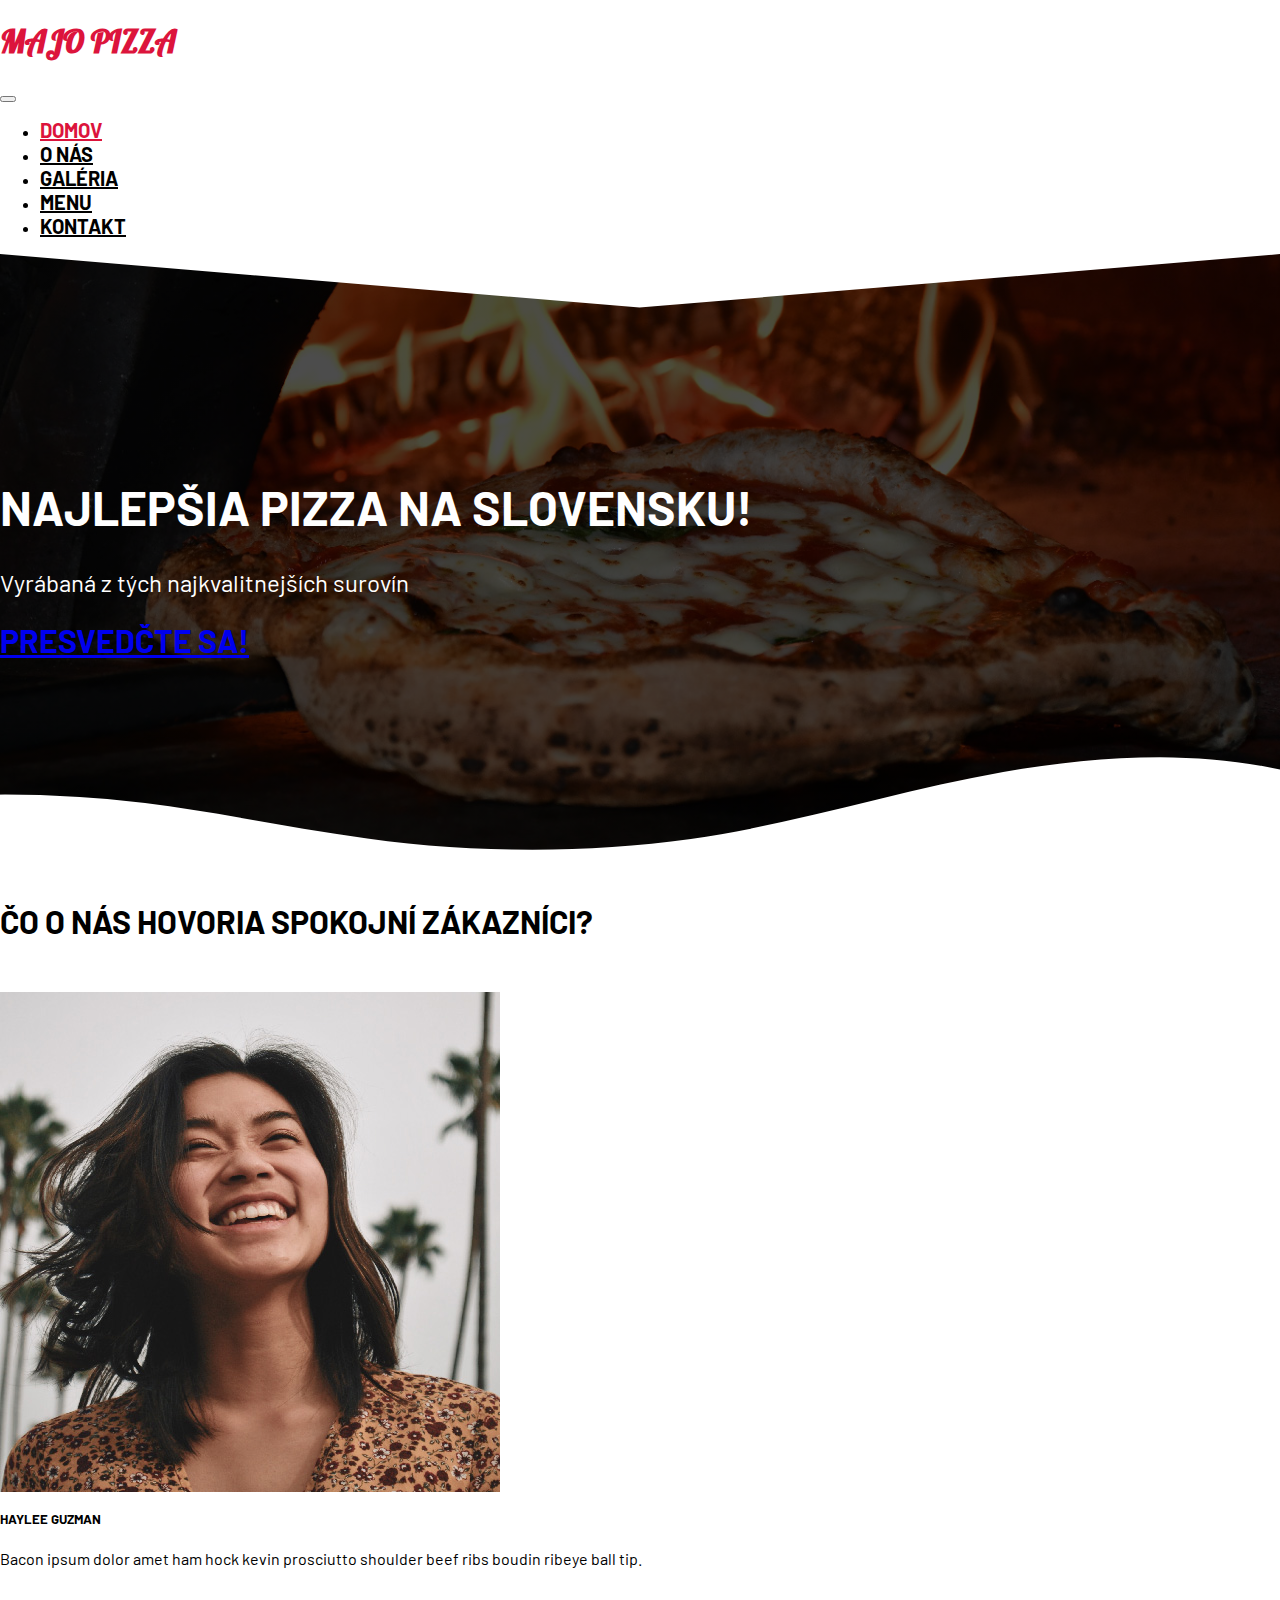
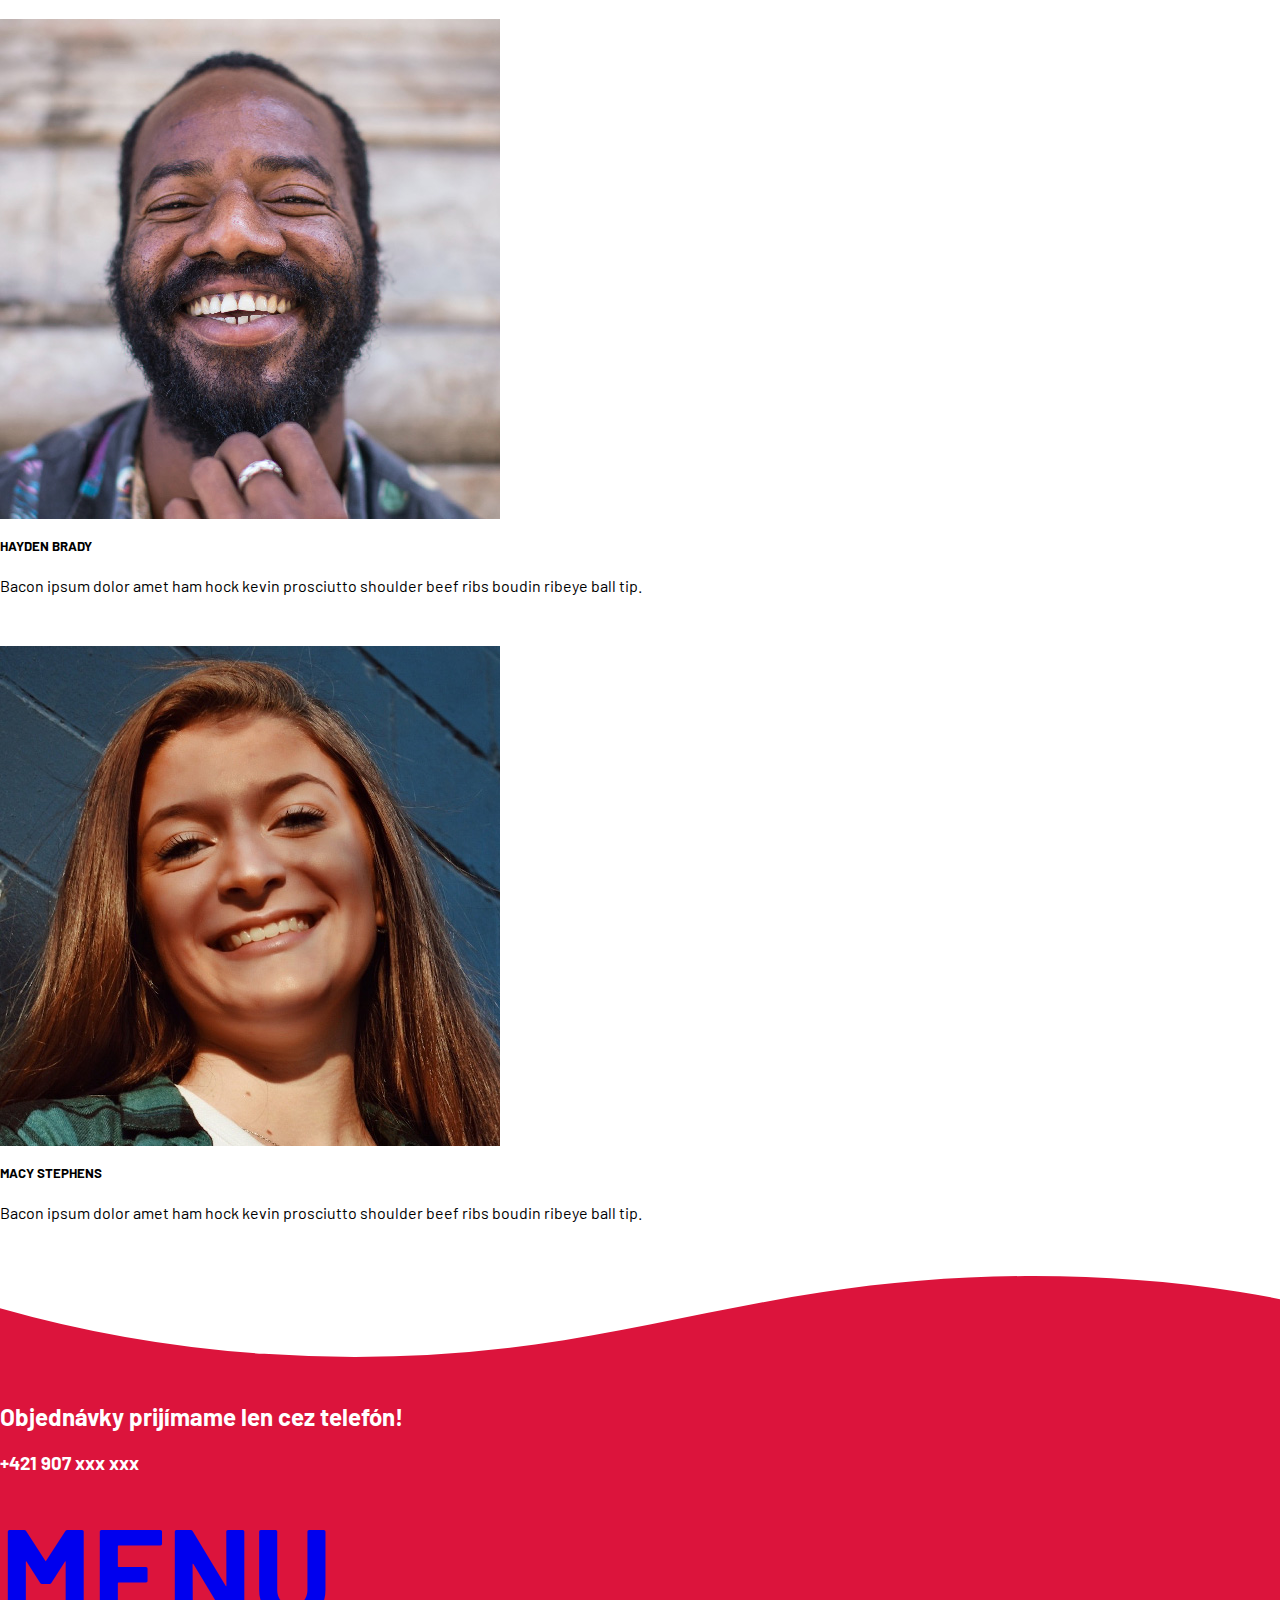
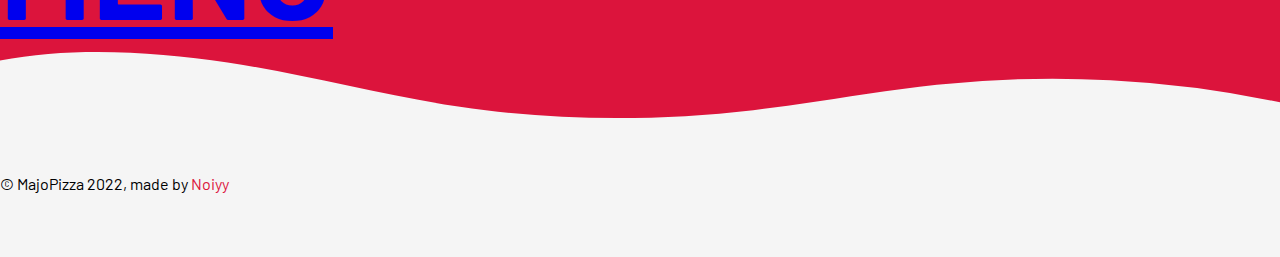
<file: index.html>
<!DOCTYPE html>
<html lang="en">
<head>
    <meta charset="UTF-8">
    <meta name="author" content="Noiy">
    <meta http-equiv="X-UA-Compatible" content="IE=edge">
    <meta name="viewport" content="width=device-width, initial-scale=1.0">
    <link rel="icon" href="favicon.ico" type="image/x-icon">

    <!-- CSS -->
    <link href="https://cdn.jsdelivr.net/npm/bootstrap@5.1.3/dist/css/bootstrap.min.css" rel="stylesheet" integrity="sha384-1BmE4kWBq78iYhFldvKuhfTAU6auU8tT94WrHftjDbrCEXSU1oBoqyl2QvZ6jIW3" crossorigin="anonymous">
    <link rel="stylesheet" href="assets/css/style.css">

    <!-- Google Fonts -->
    <link rel="preconnect" href="https://fonts.googleapis.com">
    <link rel="preconnect" href="https://fonts.gstatic.com" crossorigin>
    <link href="https://fonts.googleapis.com/css2?family=Barlow&family=Lobster&display=swap" rel="stylesheet">

    <title> MajoPizza : Domov</title>
</head>
<body>
    
    <!-- Header -->
    <section id="header">
        <div class="container">
            <div class="row justify-content-around">

                <div class="col-md-12">

                    <nav class="navbar navbar-expand-md navbar-light">
                        <div class="container-fluid">
                            <h1 class="nav-logo"> Majo Pizza </h1>
                          <button class="navbar-toggler" type="button" data-bs-toggle="collapse" data-bs-target="#navbarNav" aria-controls="navbarNav" aria-expanded="false" aria-label="Toggle navigation">
                            <span class="navbar-toggler-icon"></span>
                          </button>
                          <div class="collapse navbar-collapse" id="navbarNav">
                            <ul class="navbar-nav ms-auto">
                                <li class="nav-item"><a href="#" class="nav-link active"> Domov </a></li>
                                <li class="nav-item"><a href="o-nas/" class="nav-link"> O nás </a></li>
                                <li class="nav-item"><a href="galeria/" class="nav-link"> Galéria </a></li>
                                <li class="nav-item"><a href="menu/" class="nav-link"> Menu </a></li>
                                <li class="nav-item"><a href="kontakt/" class="nav-link"> Kontakt </a></li>
                            </ul>
                          </div>
                        </div>
                      </nav>
                      
                </div>

            </div>
        </div>
    </section>

    <!-- Cover -->
    <section id="cover" class="divider">
        <div class="divider-arrow">
            <svg data-name="Layer 1" xmlns="http://www.w3.org/2000/svg" viewBox="0 0 1200 120" preserveAspectRatio="none">
                <path d="M1200 0L0 0 598.97 114.72 1200 0z" class="shape-fill"></path>
            </svg>
        </div>

        <div class="container">
            <div class="row justify-content-center">

                <div class="col-md-8 text-center cover-divide">
                    <h1> Najlepšia pizza na Slovensku! </h1>
                    <p> Vyrábaná z tých najkvalitnejších surovín </p>
                    <a href="galeria/" class="btn btn-outline-danger cover-btn" role="button"> Presvedčte sa! </a>
                </div>

            </div>
        </div>

        <div class="wave-up">
            <svg data-name="Layer 1" xmlns="http://www.w3.org/2000/svg" viewBox="0 0 1200 120" preserveAspectRatio="none">
                <path d="M321.39,56.44c58-10.79,114.16-30.13,172-41.86,82.39-16.72,168.19-17.73,250.45-.39C823.78,31,906.67,72,985.66,92.83c70.05,18.48,146.53,26.09,214.34,3V0H0V27.35A600.21,600.21,0,0,0,321.39,56.44Z" class="shape-fill"></path>
            </svg>
        </div>
    </section>

    <!-- Main -->
    <section id="main" class="divider">
        <div class="container">
            <div class="row justify-content-center">

                <div class="col text-center">
                    <h1> Čo o nás hovoria spokojní zákazníci? </h1>
                </div>

            </div>

            <div class="row justify-content-center">

                <div class="col text-center">
                    <img src="assets/images/customer1.jpg" class="img-fluid rounded-circle cusImg" alt="...">
                    <h5 class="t-h5"> Haylee Guzman </h5>
                    <p>Bacon ipsum dolor amet ham hock kevin prosciutto shoulder beef ribs boudin ribeye ball tip.</p>
                </div>

                <div class="col text-center">
                    <img src="assets/images/customer2.jpg" class="img-fluid rounded-circle cusImg" alt="...">
                    <h5 class="t-h5"> Hayden Brady </h5>
                    <p>Bacon ipsum dolor amet ham hock kevin prosciutto shoulder beef ribs boudin ribeye ball tip.</p>
                </div>

                <div class="col text-center">
                    <img src="assets/images/customer3.jpg" class="img-fluid rounded-circle cusImg" alt="...">
                    <h5 class="t-h5"> Macy Stephens </h5>
                    <p>Bacon ipsum dolor amet ham hock kevin prosciutto shoulder beef ribs boudin ribeye ball tip.</p>
                </div>

            </div>
        </div>
    </section>

    <section id="main-second" class="divider">
        <div class="wave-down">
            <svg data-name="Layer 1" xmlns="http://www.w3.org/2000/svg" viewBox="0 0 1200 120" preserveAspectRatio="none">
                <path d="M321.39,56.44c58-10.79,114.16-30.13,172-41.86,82.39-16.72,168.19-17.73,250.45-.39C823.78,31,906.67,72,985.66,92.83c70.05,18.48,146.53,26.09,214.34,3V0H0V27.35A600.21,600.21,0,0,0,321.39,56.44Z" class="shape-fill"></path>
            </svg>
        </div>

        <div class="container">
            <div class="row justify-content-center">

                <div class="col-md-8 text-center" style="color: white">
                    <h2> Objednávky prijímame len cez telefón! </h2>
                    <h3> +421 907 xxx xxx </h3>
                </div>
            
            </div>

            <div class="row justify-content-center">

                <div class="col-md-8 text-center">
                    <a href="menu/" class="btn btn-outline-light rounded-pill menu-btn" role="button"> Menu </a>
                </div>

            </div>
        </div>
    </section>

    <!-- Footer -->
    <section id="footer" class="divider">
        <div class="wave-up-red">
            <svg data-name="Layer 1" xmlns="http://www.w3.org/2000/svg" viewBox="0 0 1200 120" preserveAspectRatio="none">
                <path d="M985.66,92.83C906.67,72,823.78,31,743.84,14.19c-82.26-17.34-168.06-16.33-250.45.39-57.84,11.73-114,31.07-172,41.86A600.21,600.21,0,0,1,0,27.35V120H1200V95.8C1132.19,118.92,1055.71,111.31,985.66,92.83Z" class="shape-fill"></path>
            </svg>
        </div>

        <div class="container">
            <div class="row text-center">

                <div class="col-md-12">
                    <p>&copy MajoPizza 2022, made by <a href="https://noiy.rf.gd" target="_blank">Noiyy</a></p>
                </div>

            </div>
        </div>
    </section>

    <script src="https://cdn.jsdelivr.net/npm/@popperjs/core@2.9.2/dist/umd/popper.min.js" integrity="sha384-IQsoLXl5PILFhosVNubq5LC7Qb9DXgDA9i+tQ8Zj3iwWAwPtgFTxbJ8NT4GN1R8p" crossorigin="anonymous"></script>
    <script src="https://cdn.jsdelivr.net/npm/bootstrap@5.0.2/dist/js/bootstrap.min.js" integrity="sha384-cVKIPhGWiC2Al4u+LWgxfKTRIcfu0JTxR+EQDz/bgldoEyl4H0zUF0QKbrJ0EcQF" crossorigin="anonymous"></script>

</body>
</html>
</file>
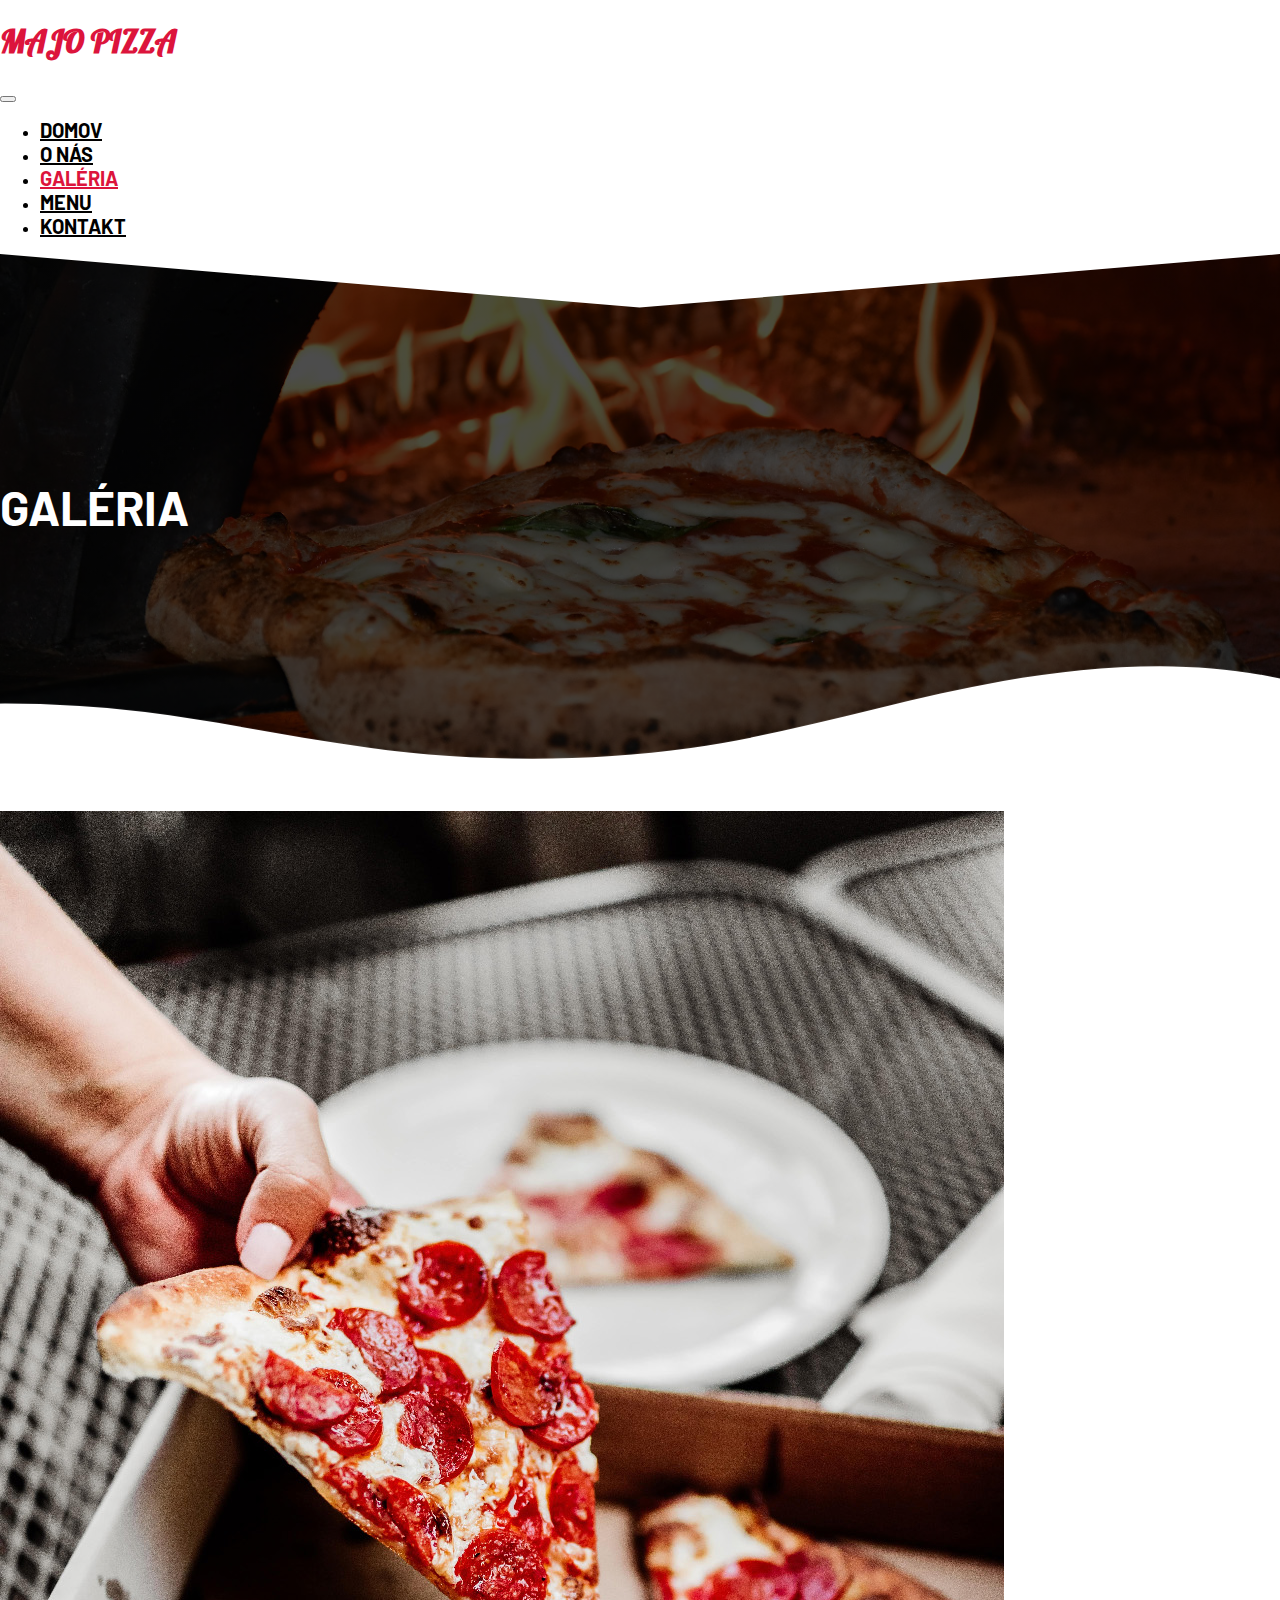
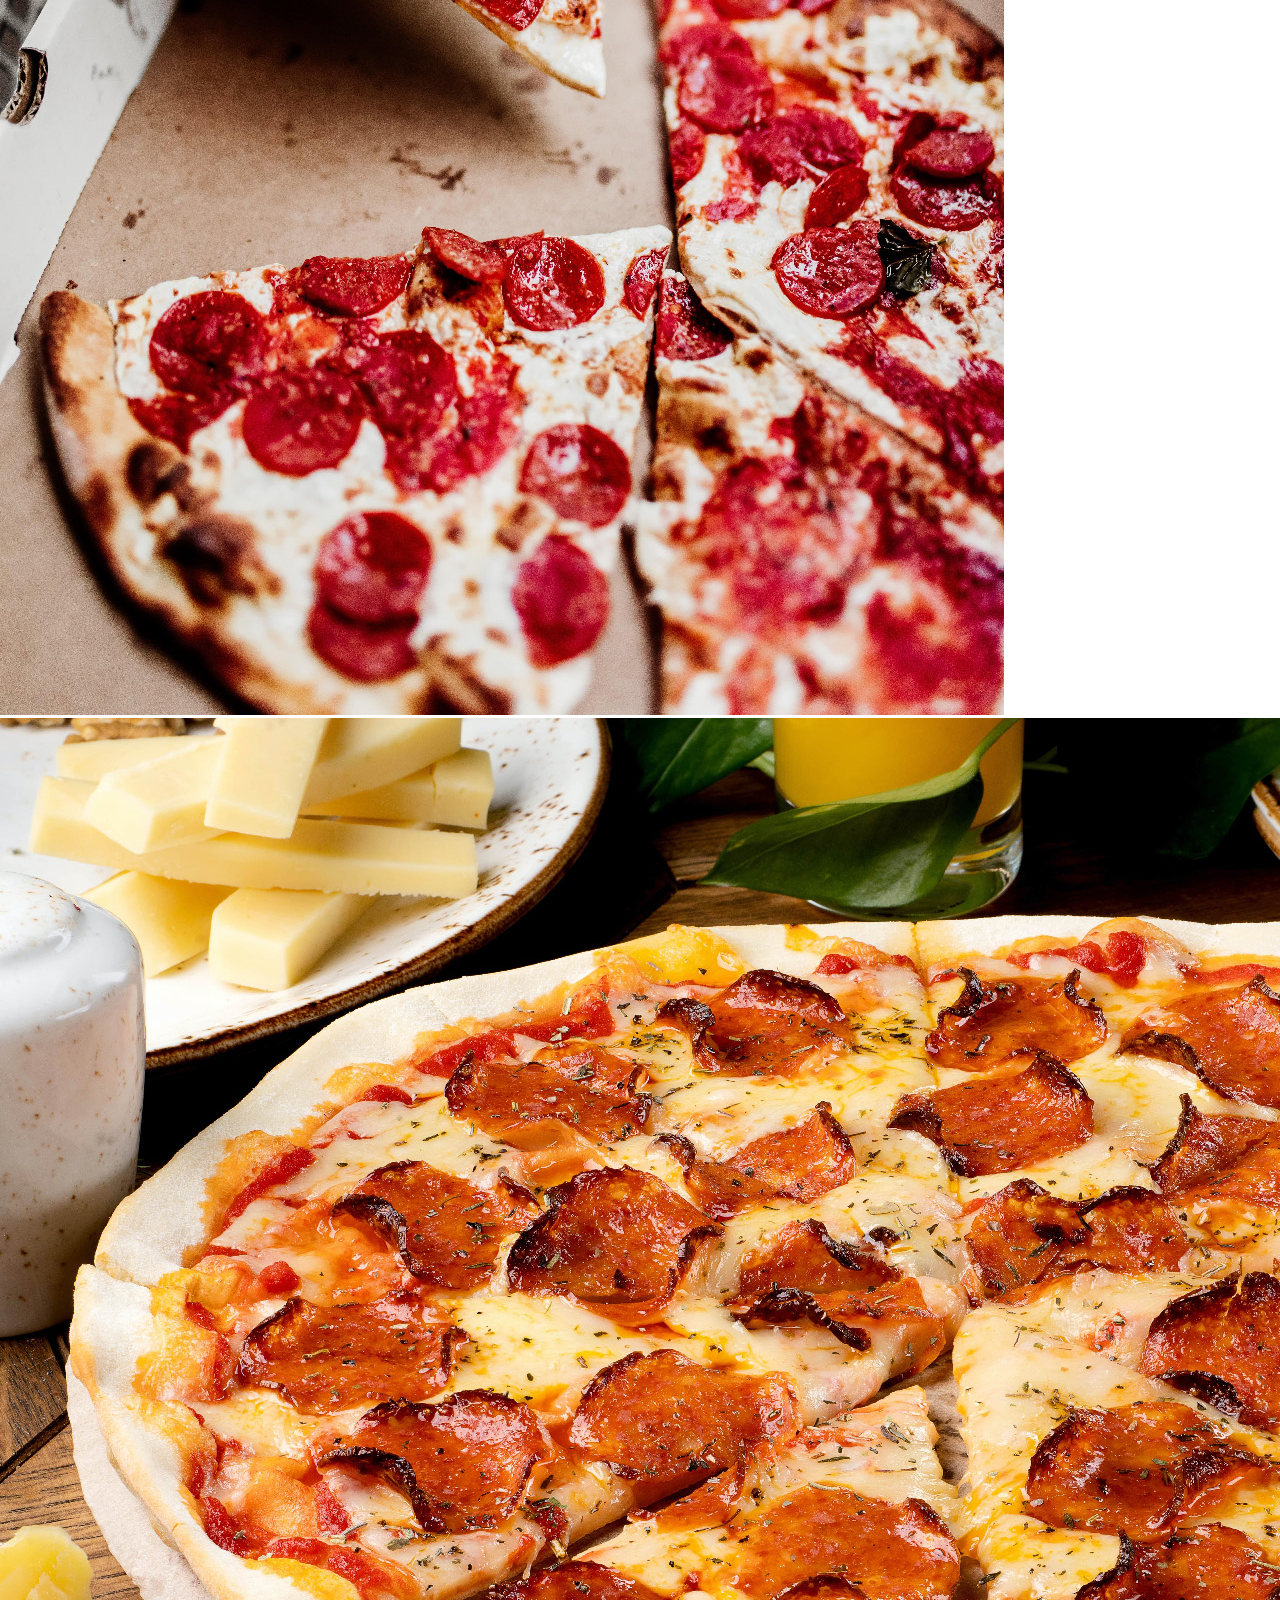
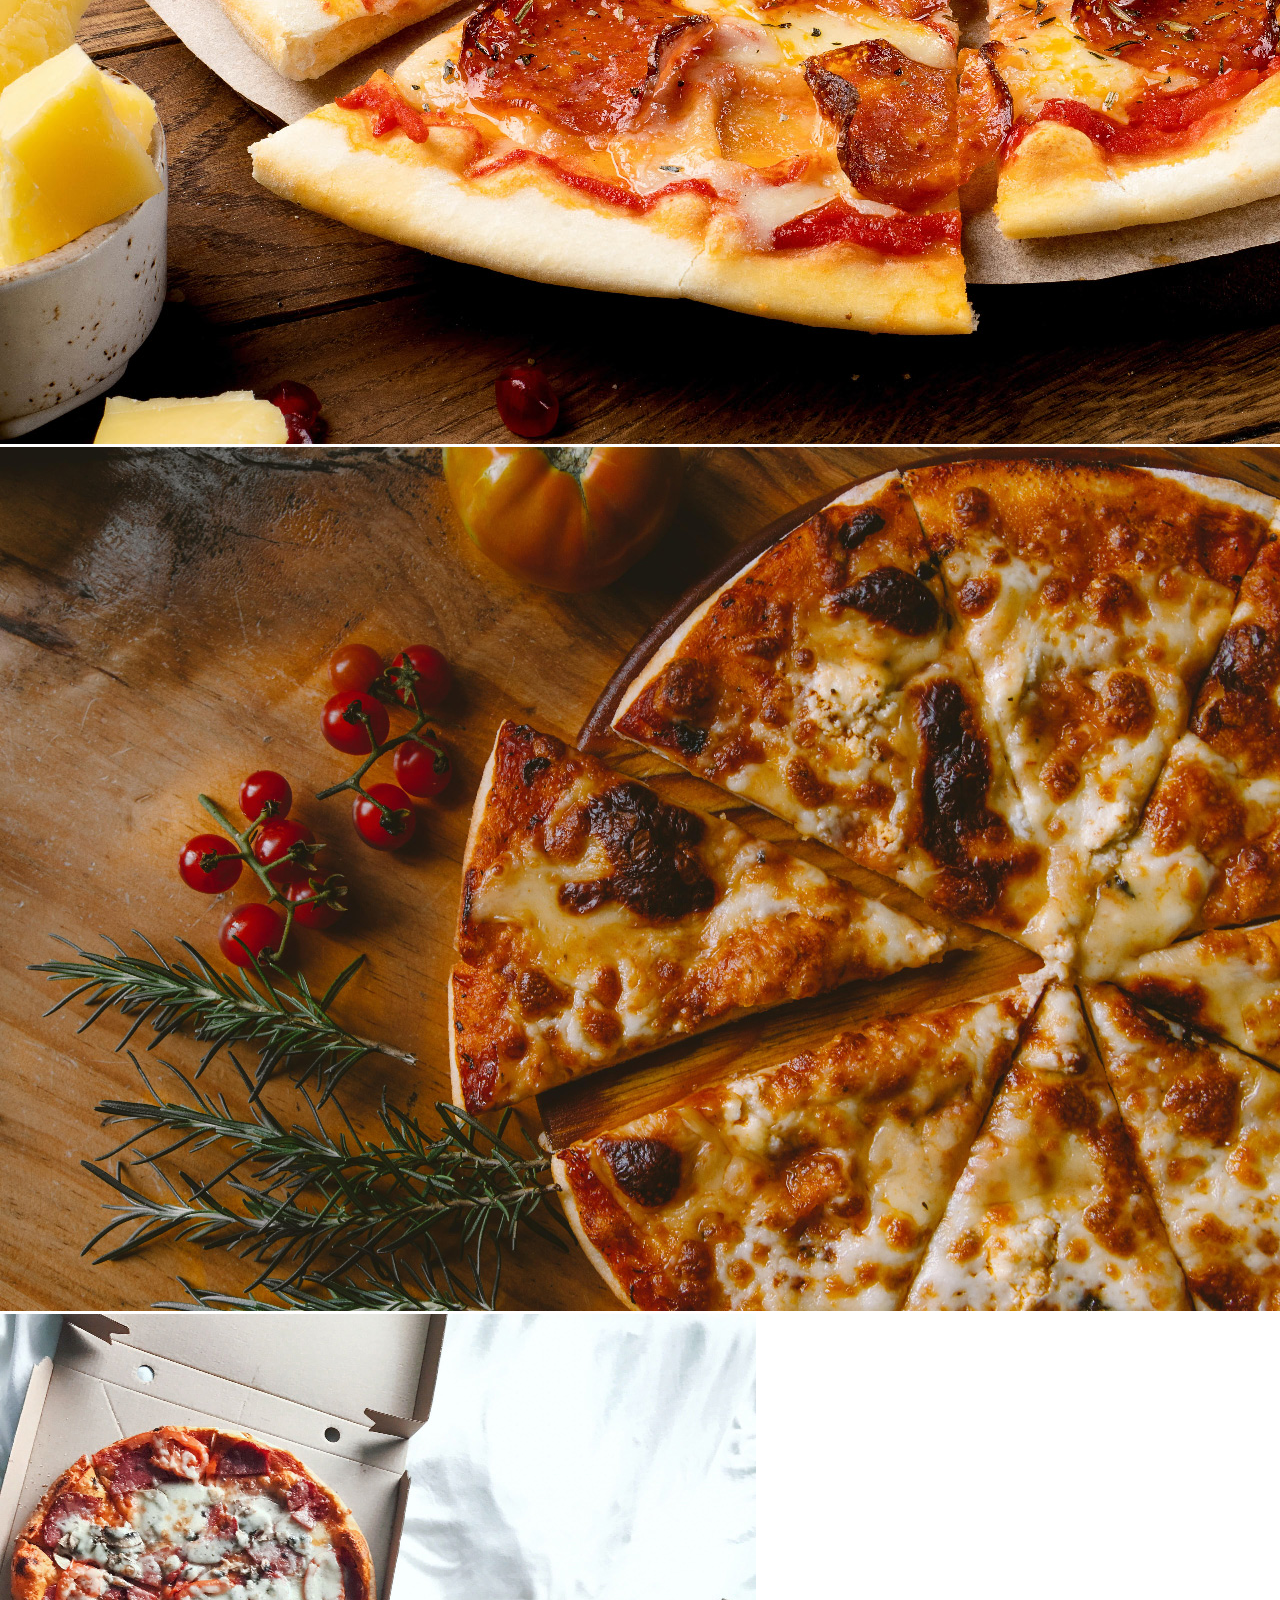
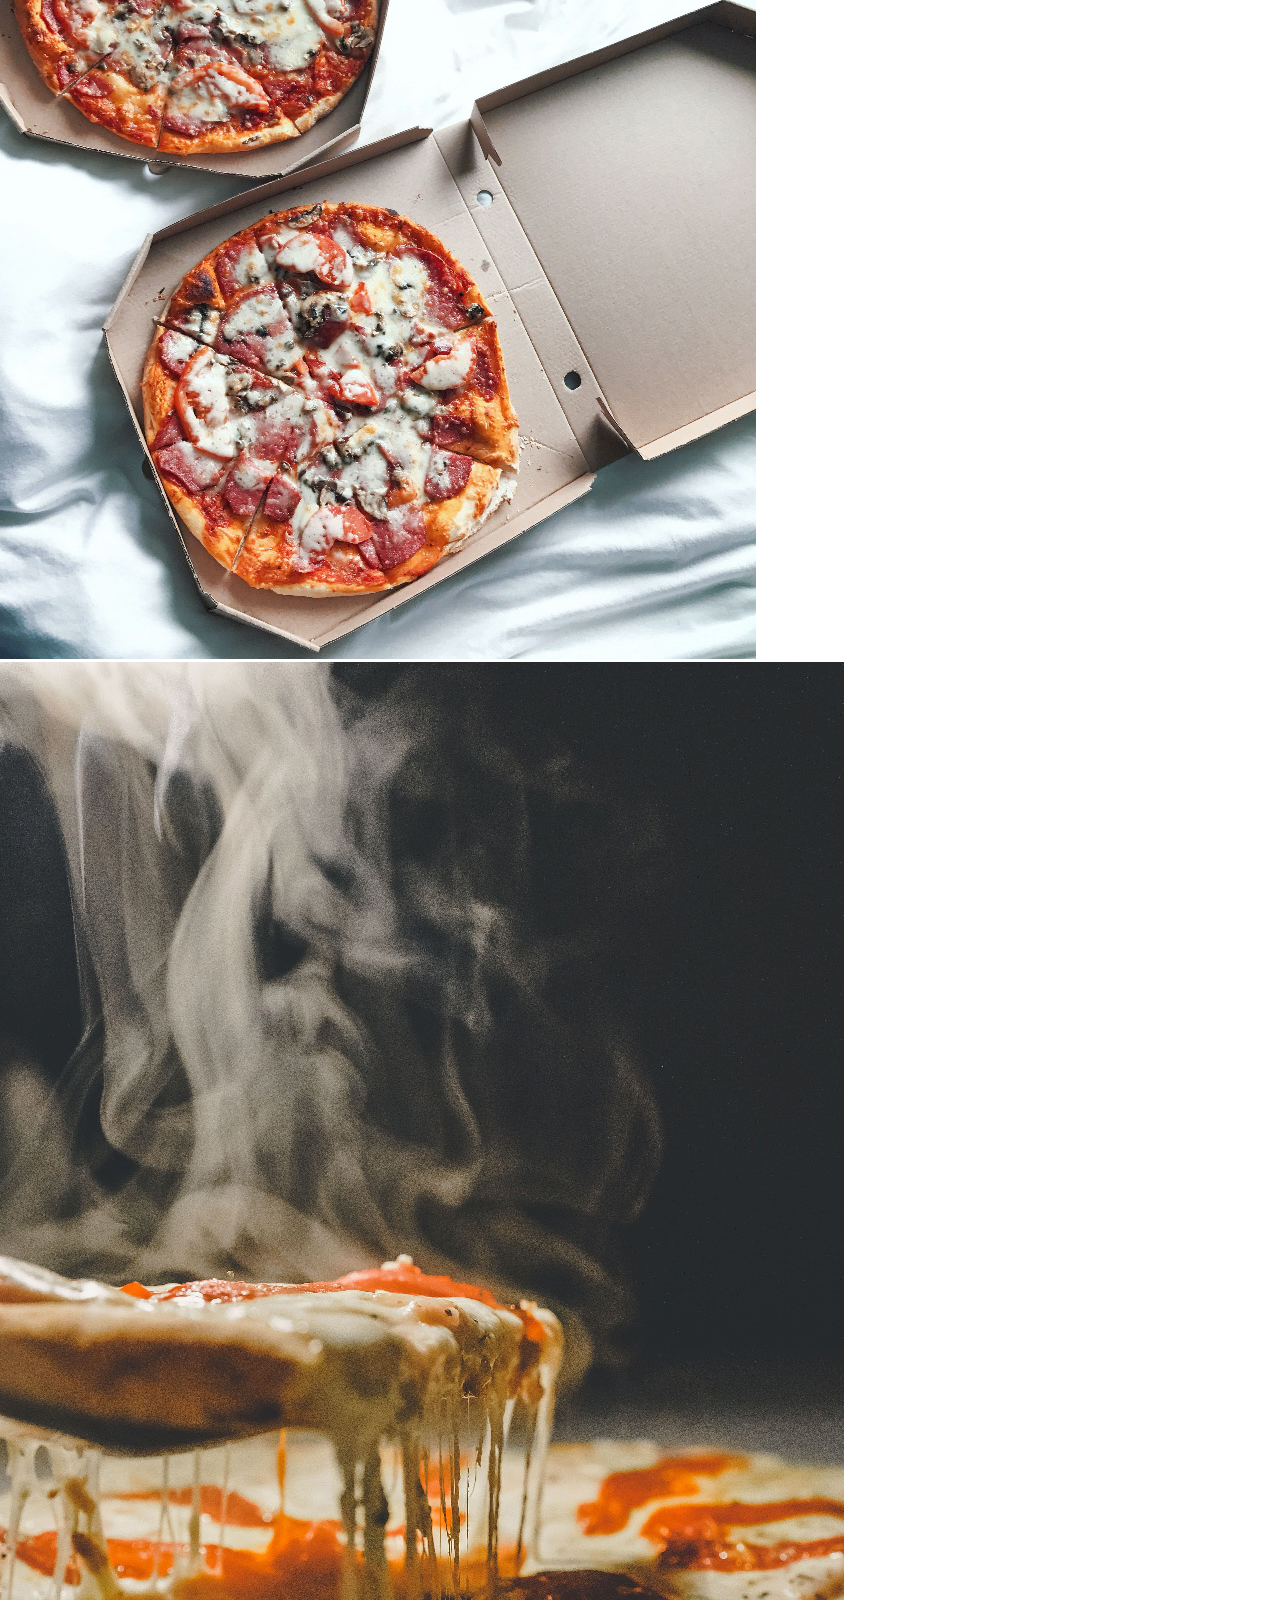
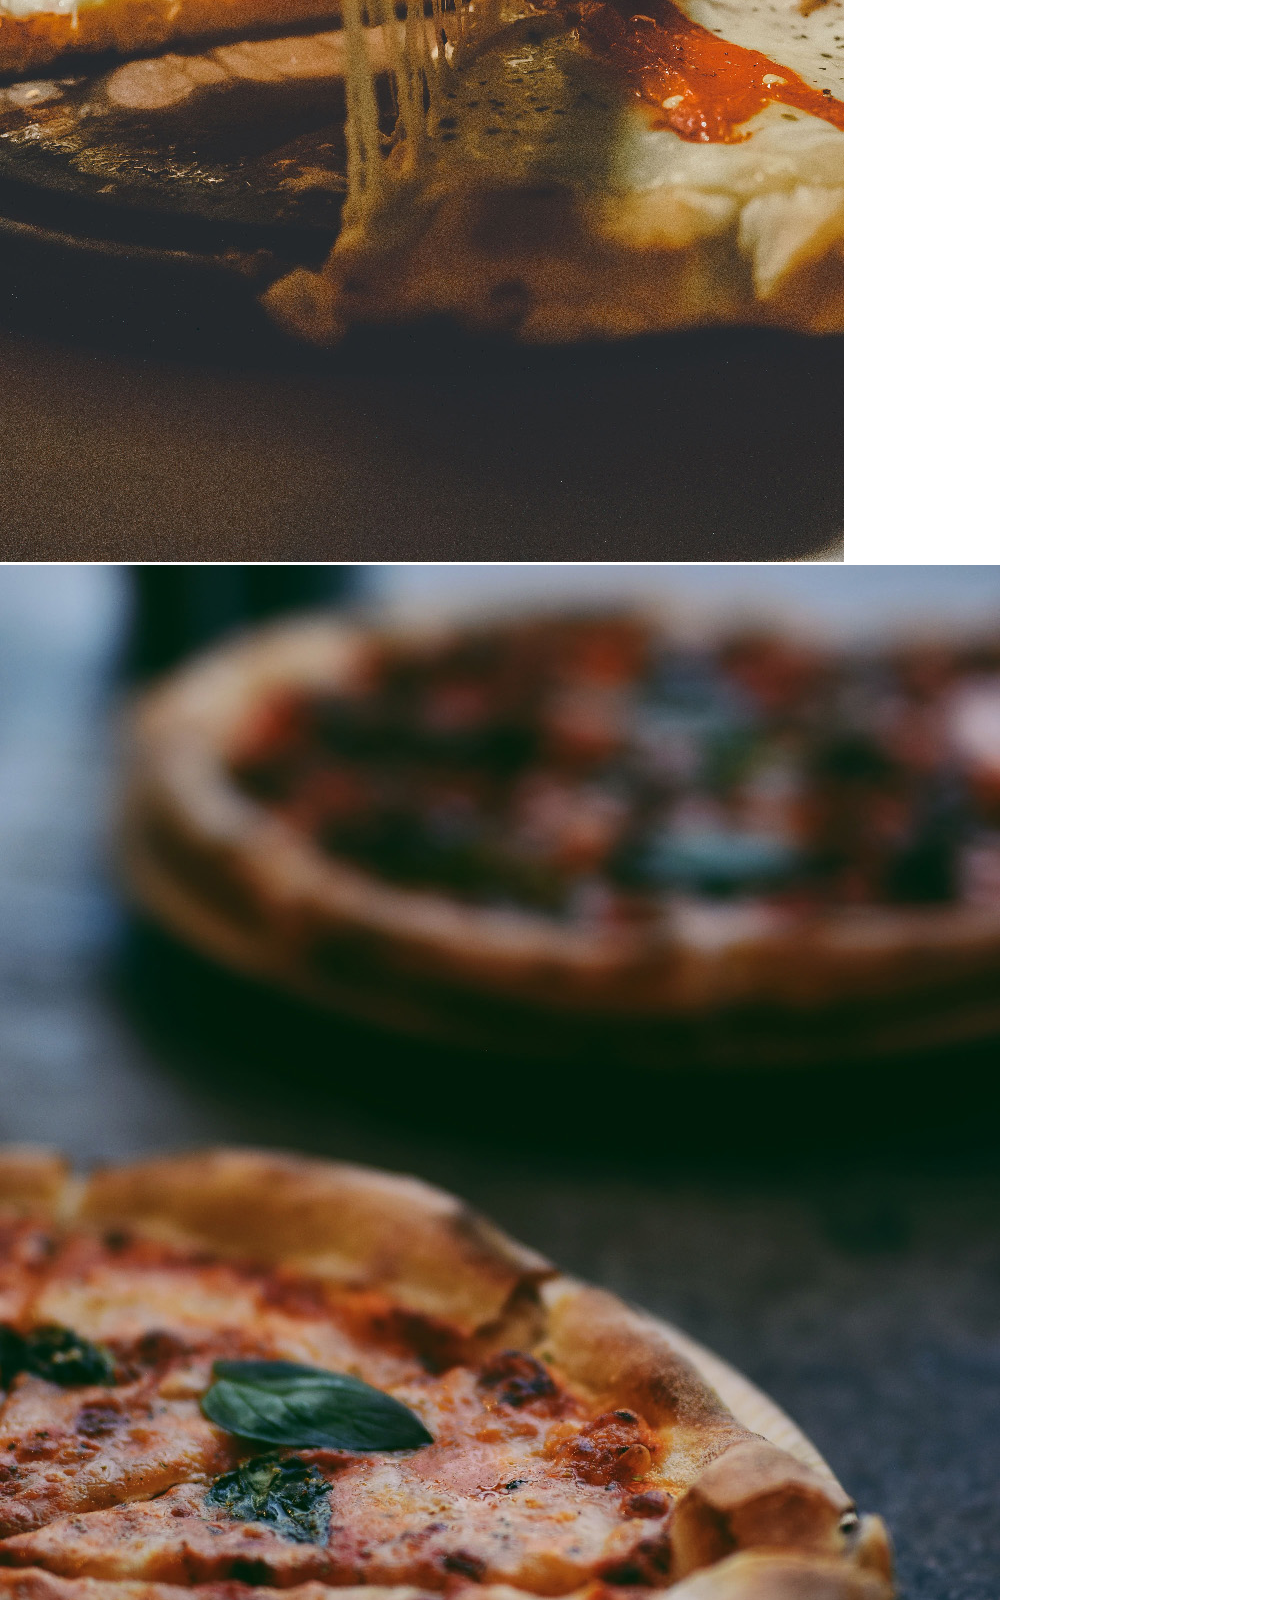
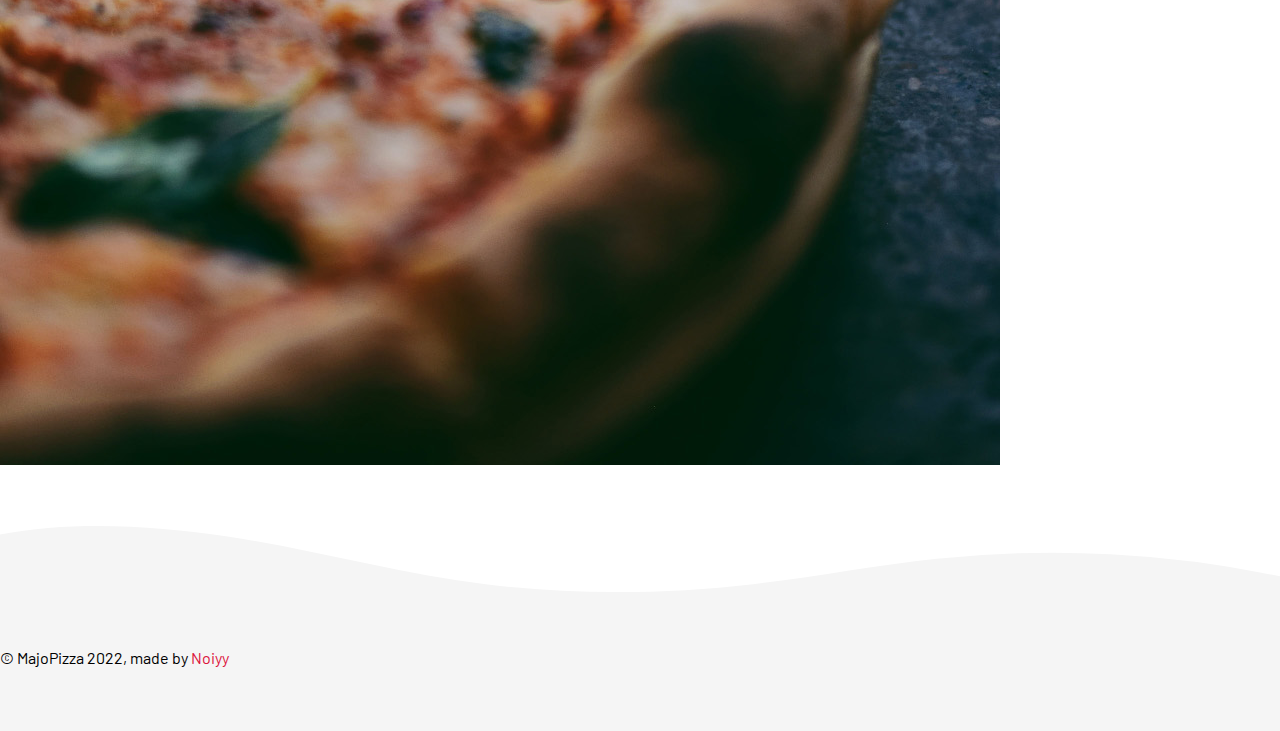
<file: galeria/index.html>
<!DOCTYPE html>
<html lang="en">
<head>
    <meta charset="UTF-8">
    <meta name="author" content="Noiy">
    <meta http-equiv="X-UA-Compatible" content="IE=edge">
    <meta name="viewport" content="width=device-width, initial-scale=1.0">
    <link rel="icon" href="../favicon.ico" type="image/x-icon">

    <!-- CSS -->
    <link href="https://cdn.jsdelivr.net/npm/bootstrap@5.1.3/dist/css/bootstrap.min.css" rel="stylesheet" integrity="sha384-1BmE4kWBq78iYhFldvKuhfTAU6auU8tT94WrHftjDbrCEXSU1oBoqyl2QvZ6jIW3" crossorigin="anonymous">
    <link rel="stylesheet" href="../assets/css/style.css">

    <!-- Google Fonts -->
    <link rel="preconnect" href="https://fonts.googleapis.com">
    <link rel="preconnect" href="https://fonts.gstatic.com" crossorigin>
    <link href="https://fonts.googleapis.com/css2?family=Barlow&family=Lobster&display=swap" rel="stylesheet">

    <title> MajoPizza : Galéria </title>
</head>
<body>
    
     <!-- Header -->
     <section id="header">
        <div class="container">
            <div class="row justify-content-around">

                <div class="col-md-12">

                    <nav class="navbar navbar-expand-md navbar-light">
                        <div class="container-fluid">
                            <h1 class="nav-logo"> Majo Pizza </h1>
                          <button class="navbar-toggler" type="button" data-bs-toggle="collapse" data-bs-target="#navbarNav" aria-controls="navbarNav" aria-expanded="false" aria-label="Toggle navigation">
                            <span class="navbar-toggler-icon"></span>
                          </button>
                          <div class="collapse navbar-collapse" id="navbarNav">
                            <ul class="navbar-nav ms-auto">
                                <li class="nav-item"><a href="../" class="nav-link"> Domov </a></li>
                                <li class="nav-item"><a href="../o-nas/" class="nav-link"> O nás </a></li>
                                <li class="nav-item"><a href="#" class="nav-link active"> Galéria </a></li>
                                <li class="nav-item"><a href="../menu/" class="nav-link"> Menu </a></li>
                                <li class="nav-item"><a href="../kontakt/" class="nav-link"> Kontakt </a></li>
                            </ul>
                          </div>
                        </div>
                      </nav>
                      
                </div>

            </div>
        </div>
    </section>

    <!-- Cover -->
    <section id="cover" class="divider">
        <div class="divider-arrow">
            <svg data-name="Layer 1" xmlns="http://www.w3.org/2000/svg" viewBox="0 0 1200 120" preserveAspectRatio="none">
                <path d="M1200 0L0 0 598.97 114.72 1200 0z" class="shape-fill"></path>
            </svg>
        </div>

        <div class="container">
            <div class="row justify-content-center">

                <div class="col-md-8 text-center cover-divide">
                    <h1> Galéria </h1>
                </div>

            </div>
        </div>

        <div class="wave-up">
            <svg data-name="Layer 1" xmlns="http://www.w3.org/2000/svg" viewBox="0 0 1200 120" preserveAspectRatio="none">
                <path d="M321.39,56.44c58-10.79,114.16-30.13,172-41.86,82.39-16.72,168.19-17.73,250.45-.39C823.78,31,906.67,72,985.66,92.83c70.05,18.48,146.53,26.09,214.34,3V0H0V27.35A600.21,600.21,0,0,0,321.39,56.44Z" class="shape-fill"></path>
            </svg>
        </div>
    </section>

    <!-- Main -->
    <section id="main" class="divider">
        <div class="container">
            <div class="row">

                <div class="col text-center">
                    
                    <div class="row">
                        <div class="col-lg-4 col-md-12 mb-4 mb-lg-0">
                        <img
                            src="../assets/images/gallery1.jpg"
                            class="img-fluid shadow-1-strong rounded mb-4"
                            alt="..."
                        />
                    
                        <img
                            src="../assets/images/gallery2.jpg"
                            class="img-fluid shadow-1-strong rounded mb-4"
                            alt="..."
                        />
                        </div>
                    
                        <div class="col-lg-4 mb-4 mb-lg-0">
                        <img
                            src="../assets/images/gallery3.jpg"
                            class="img-fluid shadow-1-strong rounded mb-4"
                            alt="..."
                        />
                    
                        <img
                            src="../assets/images/gallery4.jpg"
                            class="img-fluid shadow-1-strong rounded mb-4"
                            alt="..."
                        />
                        </div>
                    
                        <div class="col-lg-4 mb-4 mb-lg-0">
                        <img
                            src="../assets/images/gallery5.jpg"
                            class="img-fluid shadow-1-strong rounded mb-4"
                            alt="..."
                        />
                    
                        <img
                            src="../assets/images/gallery6.jpg"
                            class="img-fluid shadow-1-strong rounded mb-4"
                            alt="..."
                        />
                        </div>
                    </div>

                </div>

            </div>
        </div>
    </section>

    <!-- Footer -->
    <section id="footer" class="divider">
        <div class="wave-up-2">
            <svg data-name="Layer 1" xmlns="http://www.w3.org/2000/svg" viewBox="0 0 1200 120" preserveAspectRatio="none">
                <path d="M985.66,92.83C906.67,72,823.78,31,743.84,14.19c-82.26-17.34-168.06-16.33-250.45.39-57.84,11.73-114,31.07-172,41.86A600.21,600.21,0,0,1,0,27.35V120H1200V95.8C1132.19,118.92,1055.71,111.31,985.66,92.83Z" class="shape-fill"></path>
            </svg>
        </div>

        <div class="container">
            <div class="row text-center">

                <div class="col-md-12">
                    <p>&copy MajoPizza 2022, made by <a href="https://noiy.rf.gd" target="_blank">Noiyy</a></p>
                </div>

            </div>
        </div>
    </section>


    <script src="https://cdn.jsdelivr.net/npm/@popperjs/core@2.9.2/dist/umd/popper.min.js" integrity="sha384-IQsoLXl5PILFhosVNubq5LC7Qb9DXgDA9i+tQ8Zj3iwWAwPtgFTxbJ8NT4GN1R8p" crossorigin="anonymous"></script>
    <script src="https://cdn.jsdelivr.net/npm/bootstrap@5.0.2/dist/js/bootstrap.min.js" integrity="sha384-cVKIPhGWiC2Al4u+LWgxfKTRIcfu0JTxR+EQDz/bgldoEyl4H0zUF0QKbrJ0EcQF" crossorigin="anonymous"></script>

</body>
</html>
</file>
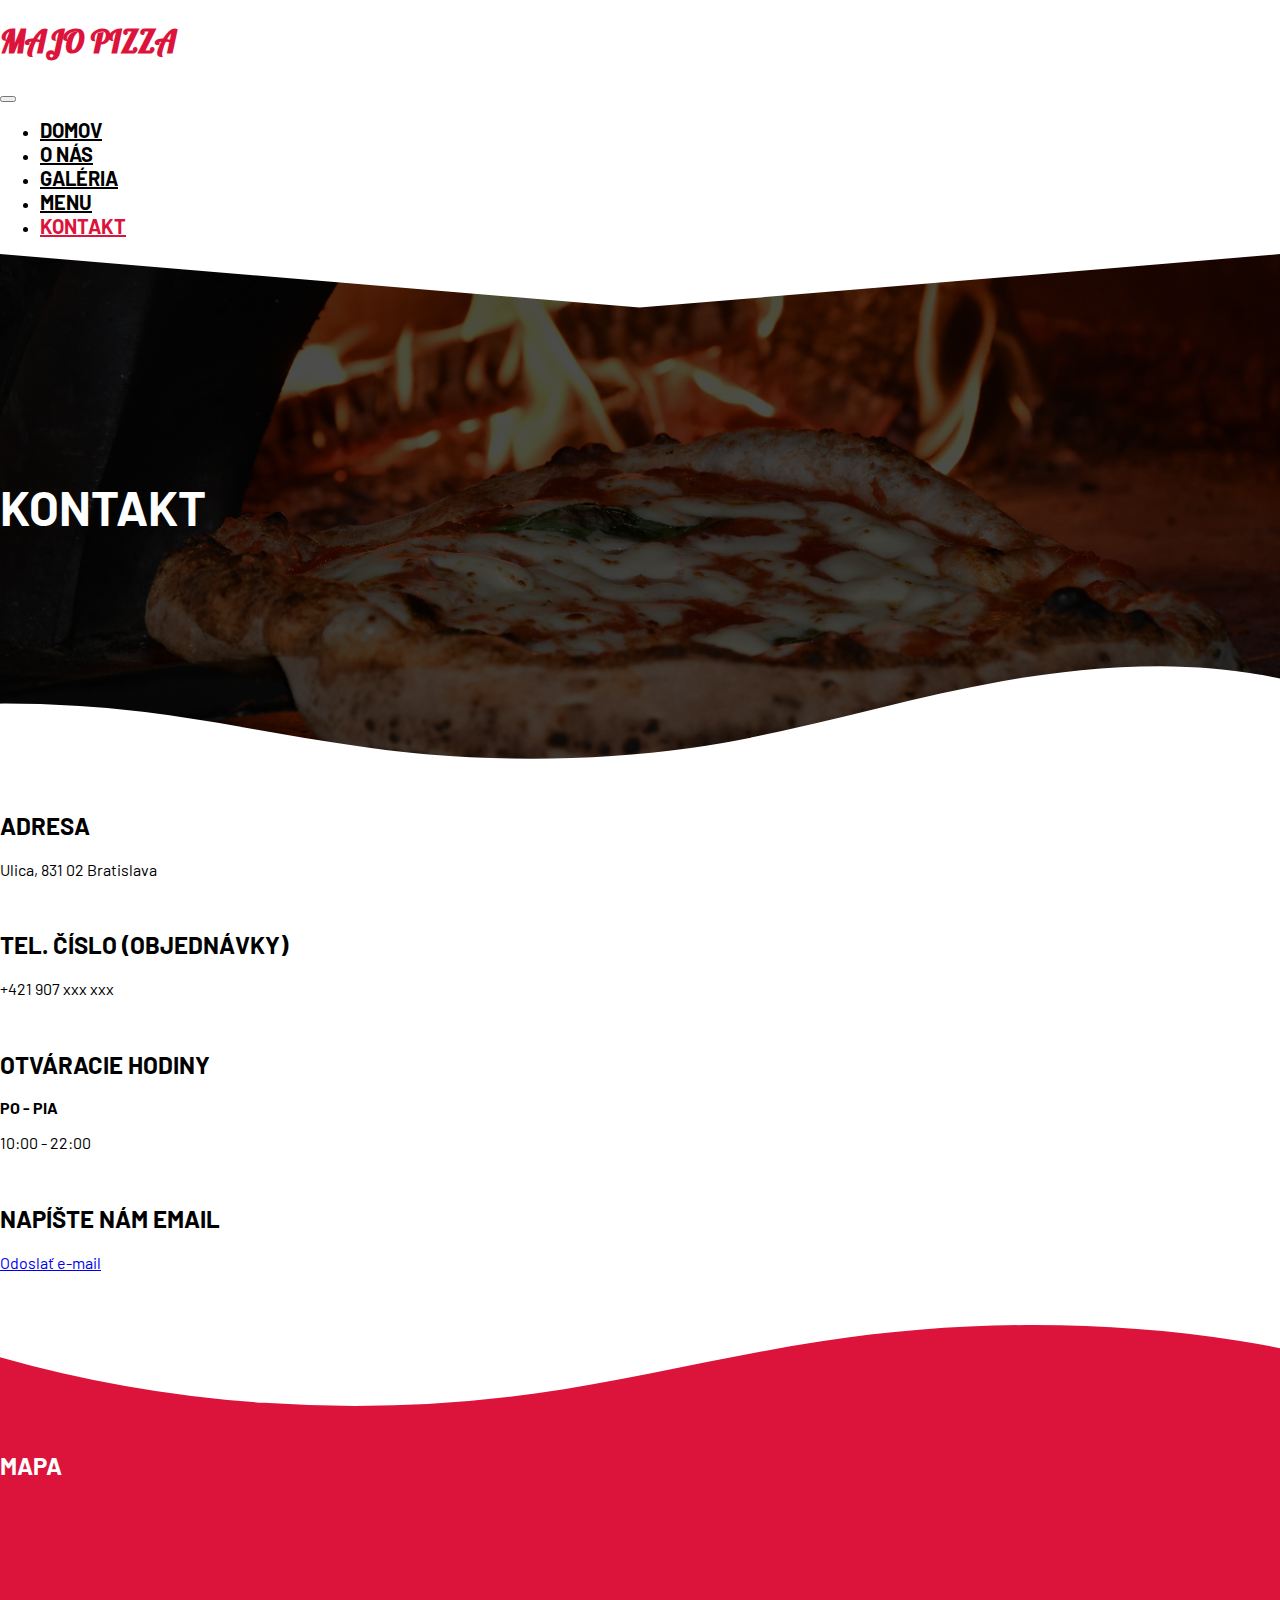
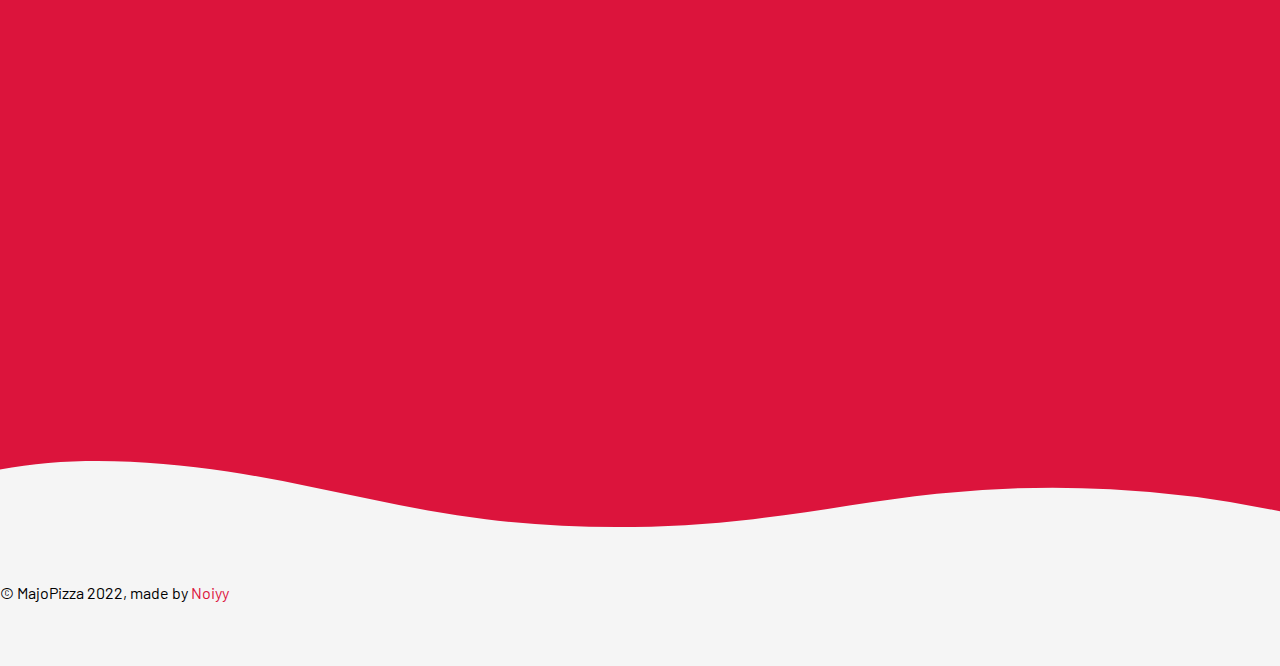
<file: kontakt/index.html>
<!DOCTYPE html>
<html lang="en">
<head>
    <meta charset="UTF-8">
    <meta name="author" content="Noiy">
    <meta http-equiv="X-UA-Compatible" content="IE=edge">
    <meta name="viewport" content="width=device-width, initial-scale=1.0">
    <link rel="icon" href="../favicon.ico" type="image/x-icon">

    <!-- CSS -->
    <link href="https://cdn.jsdelivr.net/npm/bootstrap@5.1.3/dist/css/bootstrap.min.css" rel="stylesheet" integrity="sha384-1BmE4kWBq78iYhFldvKuhfTAU6auU8tT94WrHftjDbrCEXSU1oBoqyl2QvZ6jIW3" crossorigin="anonymous">
    <link rel="stylesheet" href="../assets/css/style.css">

    <!-- Google Fonts -->
    <link rel="preconnect" href="https://fonts.googleapis.com">
    <link rel="preconnect" href="https://fonts.gstatic.com" crossorigin>
    <link href="https://fonts.googleapis.com/css2?family=Barlow&family=Lobster&display=swap" rel="stylesheet">

    <title> MajoPizza : Kontakt </title>
</head>
<body>
    
     <!-- Header -->
     <section id="header">
        <div class="container">
            <div class="row justify-content-around">

                <div class="col-md-12">

                    <nav class="navbar navbar-expand-md navbar-light">
                        <div class="container-fluid">
                            <h1 class="nav-logo"> Majo Pizza </h1>
                          <button class="navbar-toggler" type="button" data-bs-toggle="collapse" data-bs-target="#navbarNav" aria-controls="navbarNav" aria-expanded="false" aria-label="Toggle navigation">
                            <span class="navbar-toggler-icon"></span>
                          </button>
                          <div class="collapse navbar-collapse" id="navbarNav">
                            <ul class="navbar-nav ms-auto">
                                <li class="nav-item"><a href="../" class="nav-link"> Domov </a></li>
                                <li class="nav-item"><a href="../o-nas/" class="nav-link"> O nás </a></li>
                                <li class="nav-item"><a href="../galeria/" class="nav-link"> Galéria </a></li>
                                <li class="nav-item"><a href="../menu/" class="nav-link"> Menu </a></li>
                                <li class="nav-item"><a href="#" class="nav-link active"> Kontakt </a></li>
                            </ul>
                          </div>
                        </div>
                      </nav>
                      
                </div>

            </div>
        </div>
    </section>

    <!-- Cover -->
    <section id="cover" class="divider">
        <div class="divider-arrow">
            <svg data-name="Layer 1" xmlns="http://www.w3.org/2000/svg" viewBox="0 0 1200 120" preserveAspectRatio="none">
                <path d="M1200 0L0 0 598.97 114.72 1200 0z" class="shape-fill"></path>
            </svg>
        </div>

        <div class="container">
            <div class="row justify-content-center">

                <div class="col-md-8 text-center cover-divide">
                    <h1> Kontakt </h1>
                </div>

            </div>
        </div>

        <div class="wave-up">
            <svg data-name="Layer 1" xmlns="http://www.w3.org/2000/svg" viewBox="0 0 1200 120" preserveAspectRatio="none">
                <path d="M321.39,56.44c58-10.79,114.16-30.13,172-41.86,82.39-16.72,168.19-17.73,250.45-.39C823.78,31,906.67,72,985.66,92.83c70.05,18.48,146.53,26.09,214.34,3V0H0V27.35A600.21,600.21,0,0,0,321.39,56.44Z" class="shape-fill"></path>
            </svg>
        </div>
    </section>

    <!-- Main -->
    <section id="main" class="divider">
        <div class="container">
            <div class="row justify-content-center">

                <div class="col text-center kontakt">
                    <h2> Adresa </h2>
                    <p> Ulica, 831 02 Bratislava  </p>
                </div>

                <div class="col text-center kontakt">
                    <h2> Tel. číslo (Objednávky) </h2>
                    <p> +421 907 xxx xxx </p>
                </div>

            </div>

            <div class="row justify-content-center">

                <div class="col text-center kontakt">
                    <h2> Otváracie hodiny </h2>
                    <p style="font-weight: bold;"> PO - PIA </p>
                    <p> 10:00 - 22:00 </p>
                </div>

                <div class="col text-center kontakt">
                    <h2> Napíšte nám email </h2>
                    <a href="mailto:lisakmarian9@gmail.com" class="btn btn-outline-danger"> Odoslať e-mail </a>
                </div>

            </div>
        </div>
    </section>

    <section id="main-second" class="divider">
        <div class="wave-down">
            <svg data-name="Layer 1" xmlns="http://www.w3.org/2000/svg" viewBox="0 0 1200 120" preserveAspectRatio="none">
                <path d="M321.39,56.44c58-10.79,114.16-30.13,172-41.86,82.39-16.72,168.19-17.73,250.45-.39C823.78,31,906.67,72,985.66,92.83c70.05,18.48,146.53,26.09,214.34,3V0H0V27.35A600.21,600.21,0,0,0,321.39,56.44Z" class="shape-fill"></path>
            </svg>
        </div>

        <div class="container">
            <div class="row justify-content-center">
  
                <h2 style="color: white; text-transform: uppercase;" class="text-center"> Mapa </h2>

                <iframe src="https://www.google.com/maps/embed?pb=!1m18!1m12!1m3!1d170410.75745089204!2d16.975490009205494!3d48.135923956296296!2m3!1f0!2f0!3f0!3m2!1i1024!2i768!4f13.1!3m3!1m2!1s0x476c89360aca6197%3A0x631f9b82fd884368!2sBratislava!5e0!3m2!1ssk!2ssk!4v1655717303123!5m2!1ssk!2ssk" width="100%" height="450px" style="border:0;" allowfullscreen="" loading="lazy"></iframe>
            </div>
        </div>
    </section>

    <!-- Footer -->
    <section id="footer" class="divider">
        <div class="wave-up-red">
            <svg data-name="Layer 1" xmlns="http://www.w3.org/2000/svg" viewBox="0 0 1200 120" preserveAspectRatio="none">
                <path d="M985.66,92.83C906.67,72,823.78,31,743.84,14.19c-82.26-17.34-168.06-16.33-250.45.39-57.84,11.73-114,31.07-172,41.86A600.21,600.21,0,0,1,0,27.35V120H1200V95.8C1132.19,118.92,1055.71,111.31,985.66,92.83Z" class="shape-fill"></path>
            </svg>
        </div>

        <div class="container">
            <div class="row text-center">

                <div class="col-md-12">
                    <p>&copy MajoPizza 2022, made by <a href="https://noiy.rf.gd" target="_blank">Noiyy</a></p>
                </div>

            </div>
        </div>
    </section>


    <script src="https://cdn.jsdelivr.net/npm/@popperjs/core@2.9.2/dist/umd/popper.min.js" integrity="sha384-IQsoLXl5PILFhosVNubq5LC7Qb9DXgDA9i+tQ8Zj3iwWAwPtgFTxbJ8NT4GN1R8p" crossorigin="anonymous"></script>
    <script src="https://cdn.jsdelivr.net/npm/bootstrap@5.0.2/dist/js/bootstrap.min.js" integrity="sha384-cVKIPhGWiC2Al4u+LWgxfKTRIcfu0JTxR+EQDz/bgldoEyl4H0zUF0QKbrJ0EcQF" crossorigin="anonymous"></script>

</body>
</html>
</file>
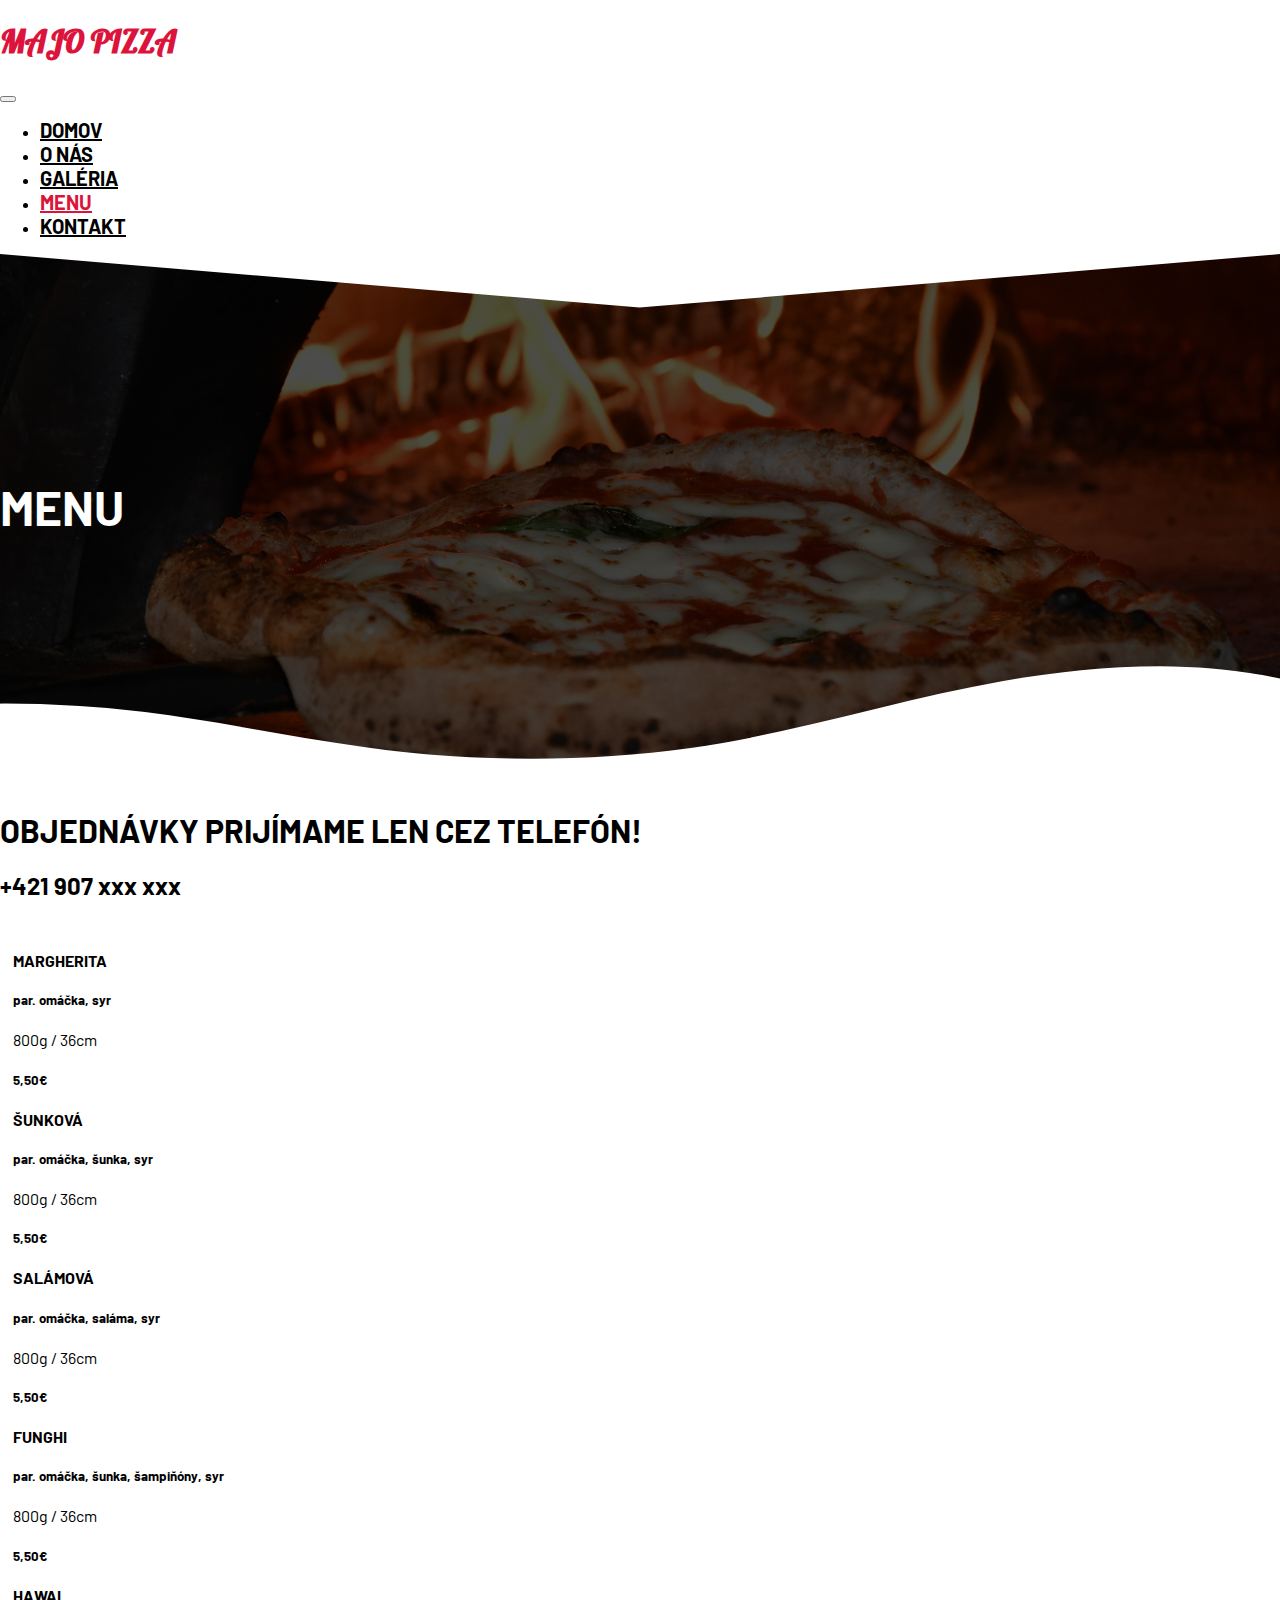
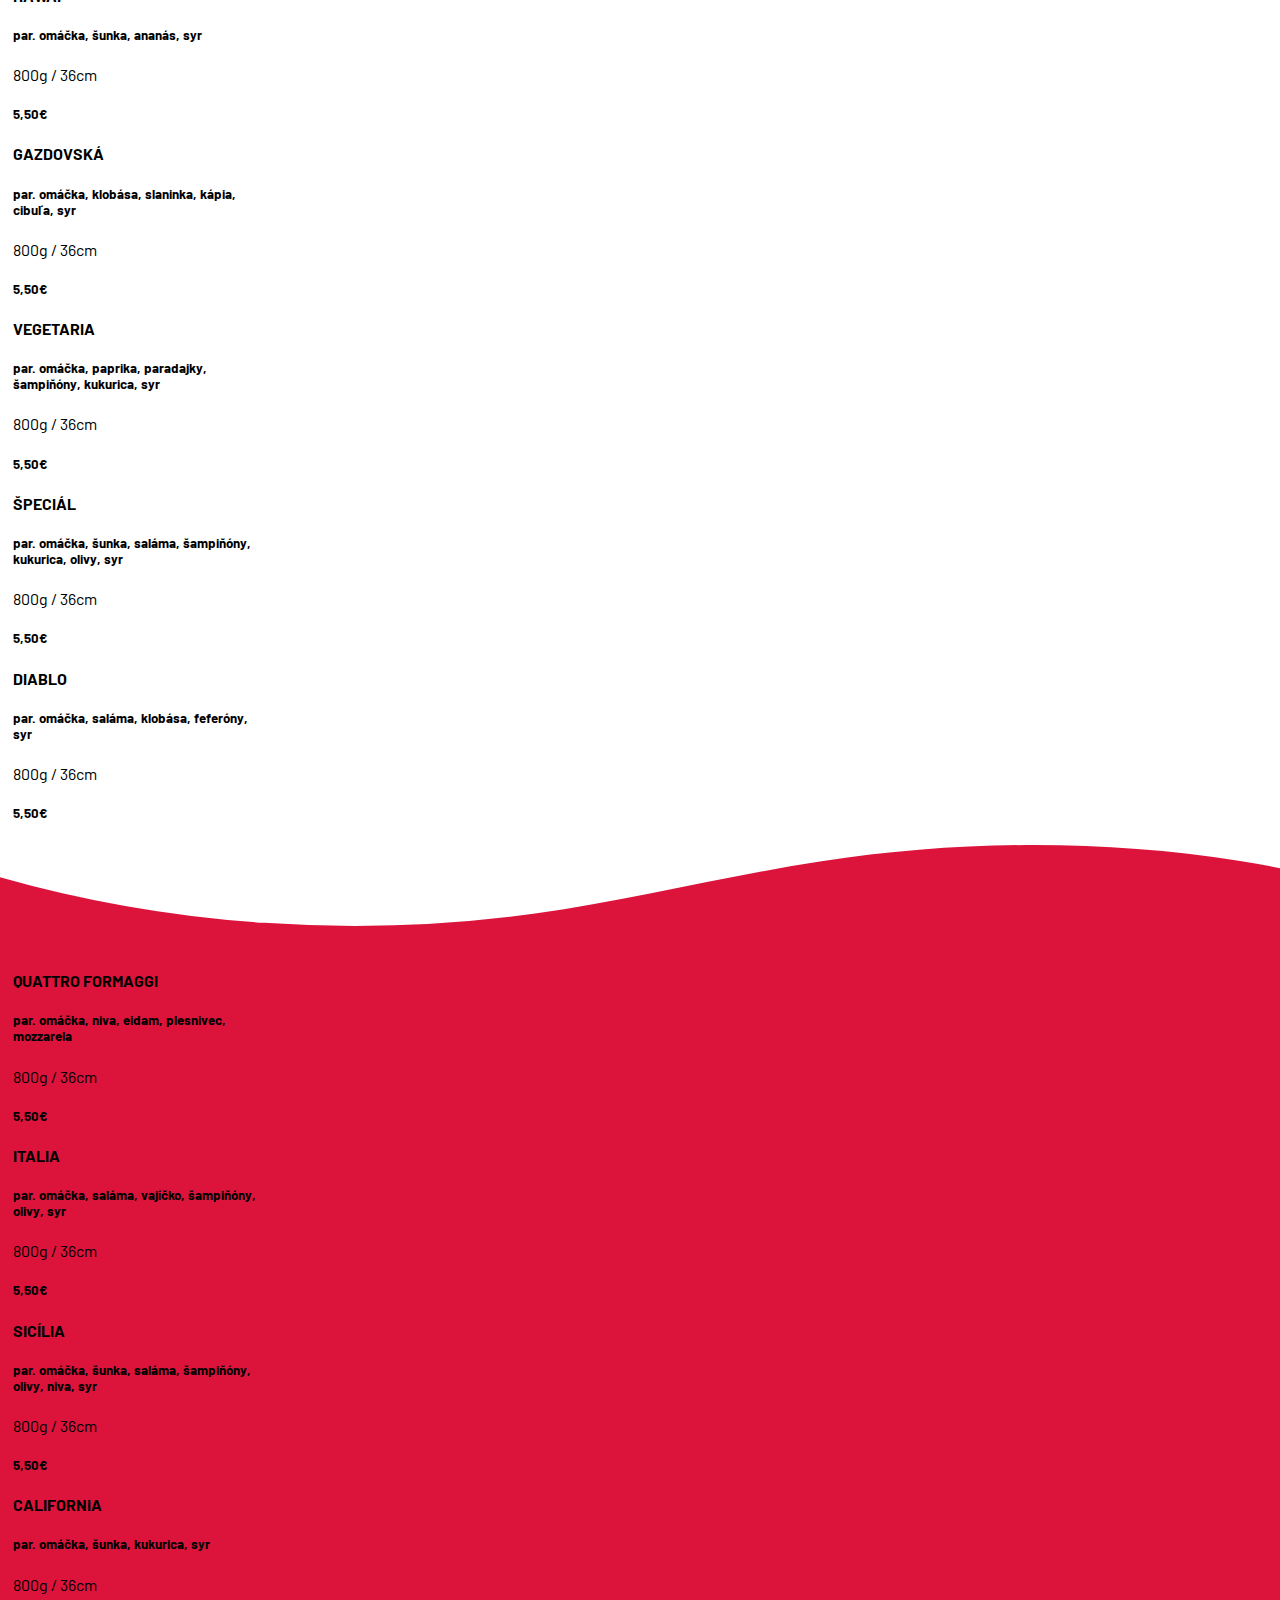
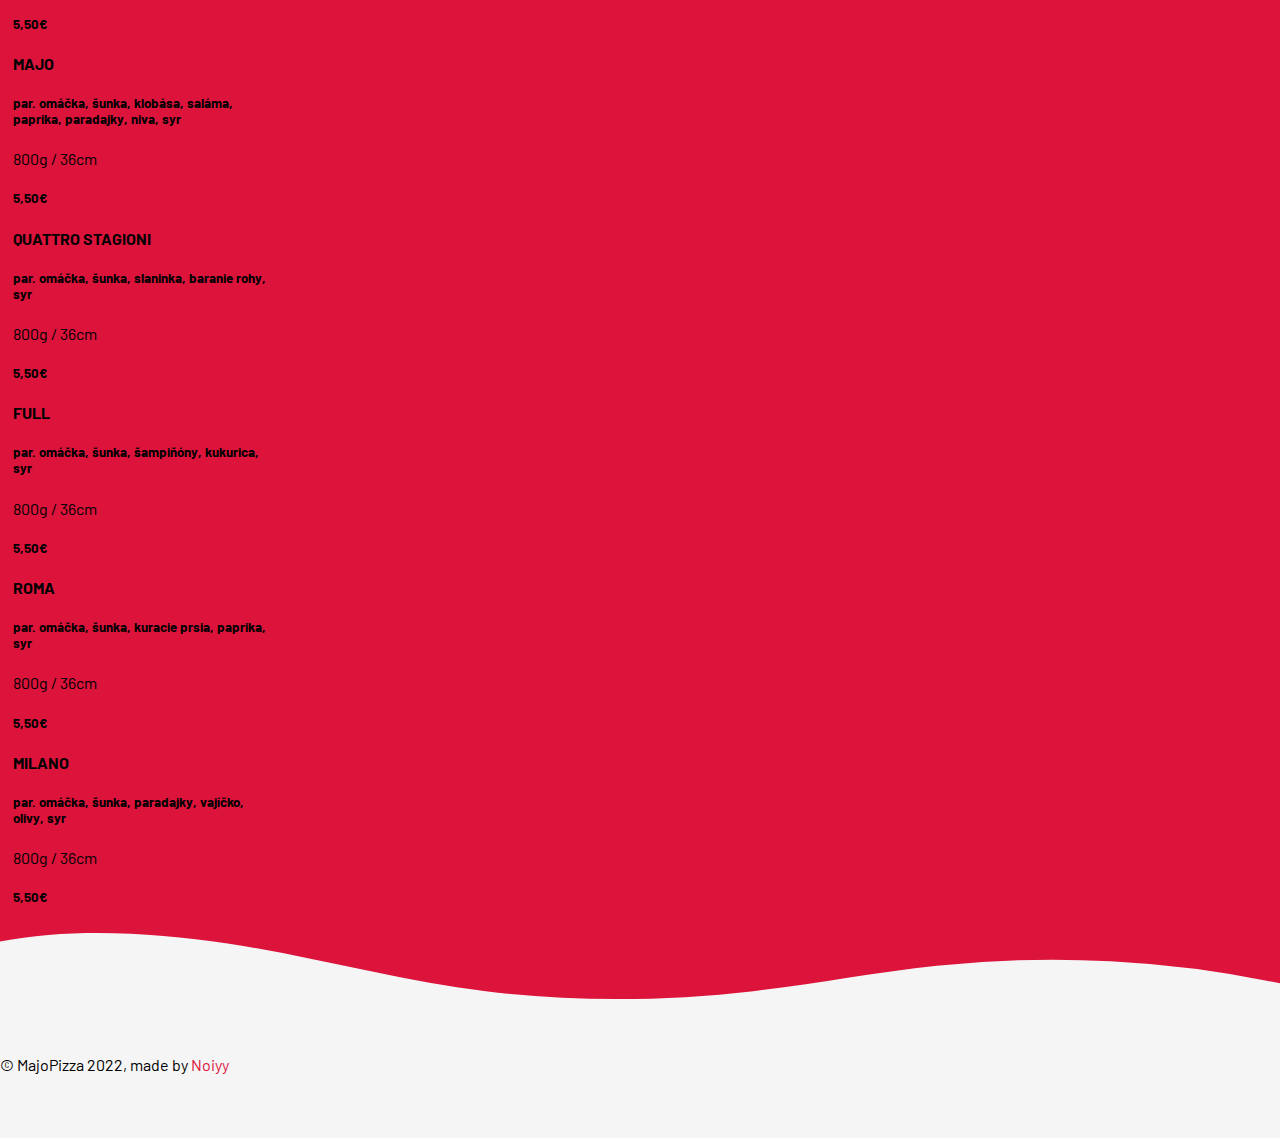
<file: menu/index.html>
<!DOCTYPE html>
<html lang="en">
<head>
    <meta charset="UTF-8">
    <meta name="author" content="Noiy">
    <meta http-equiv="X-UA-Compatible" content="IE=edge">
    <meta name="viewport" content="width=device-width, initial-scale=1.0">
    <link rel="icon" href="../favicon.ico" type="image/x-icon">

    <!-- CSS -->
    <link href="https://cdn.jsdelivr.net/npm/bootstrap@5.1.3/dist/css/bootstrap.min.css" rel="stylesheet" integrity="sha384-1BmE4kWBq78iYhFldvKuhfTAU6auU8tT94WrHftjDbrCEXSU1oBoqyl2QvZ6jIW3" crossorigin="anonymous">
    <link rel="stylesheet" href="../assets/css/style.css">

    <!-- Google Fonts -->
    <link rel="preconnect" href="https://fonts.googleapis.com">
    <link rel="preconnect" href="https://fonts.gstatic.com" crossorigin>
    <link href="https://fonts.googleapis.com/css2?family=Barlow&family=Lobster&display=swap" rel="stylesheet">

    <title> MajoPizza : Menu </title>
</head>
<body>
    
     <!-- Header -->
     <section id="header">
        <div class="container">
            <div class="row justify-content-around">

                <div class="col-md-12">

                    <nav class="navbar navbar-expand-md navbar-light">
                        <div class="container-fluid">
                            <h1 class="nav-logo"> Majo Pizza </h1>
                          <button class="navbar-toggler" type="button" data-bs-toggle="collapse" data-bs-target="#navbarNav" aria-controls="navbarNav" aria-expanded="false" aria-label="Toggle navigation">
                            <span class="navbar-toggler-icon"></span>
                          </button>
                          <div class="collapse navbar-collapse" id="navbarNav">
                            <ul class="navbar-nav ms-auto">
                                <li class="nav-item"><a href="../" class="nav-link"> Domov </a></li>
                                <li class="nav-item"><a href="../o-nas/" class="nav-link"> O nás </a></li>
                                <li class="nav-item"><a href="../galeria/" class="nav-link"> Galéria </a></li>
                                <li class="nav-item"><a href="#" class="nav-link active"> Menu </a></li>
                                <li class="nav-item"><a href="../kontakt/" class="nav-link"> Kontakt </a></li>
                            </ul>
                          </div>
                        </div>
                      </nav>
                      
                </div>

            </div>
        </div>
    </section>

    <!-- Cover -->
    <section id="cover" class="divider">
        <div class="divider-arrow">
            <svg data-name="Layer 1" xmlns="http://www.w3.org/2000/svg" viewBox="0 0 1200 120" preserveAspectRatio="none">
                <path d="M1200 0L0 0 598.97 114.72 1200 0z" class="shape-fill"></path>
            </svg>
        </div>

        <div class="container">
            <div class="row justify-content-center">

                <div class="col-md-8 text-center cover-divide">
                    <h1> Menu </h1>
                </div>

            </div>
        </div>

        <div class="wave-up">
            <svg data-name="Layer 1" xmlns="http://www.w3.org/2000/svg" viewBox="0 0 1200 120" preserveAspectRatio="none">
                <path d="M321.39,56.44c58-10.79,114.16-30.13,172-41.86,82.39-16.72,168.19-17.73,250.45-.39C823.78,31,906.67,72,985.66,92.83c70.05,18.48,146.53,26.09,214.34,3V0H0V27.35A600.21,600.21,0,0,0,321.39,56.44Z" class="shape-fill"></path>
            </svg>
        </div>
    </section>

    <!-- Main -->
    <section id="main" class="divider">
        <div class="container">
            <div class="row justify-content-center">

                <div class="col text-center">
                    <h1> Objednávky prijímame len cez telefón! </h1>
                    <h2> +421 907 xxx xxx </h2>
                </div>

            </div>

            <div class="row justify-content-center">
                
                <div class="card text-center" style="width: 16rem;">
                    <div class="card-body">
                      <h4 class="card-title"> Margherita </h5>
                      <h5 class="card-subtitle mb-2 text-muted"> par. omáčka, syr </h6>
                      <p class="card-text"> 800g / 36cm </p>
                      <h5 class="card-text"> 5,50€ </h5>
                    </div>
                </div>

                <div class="card text-center" style="width: 16rem;">
                    <div class="card-body">
                      <h4 class="card-title"> Šunková </h5>
                      <h5 class="card-subtitle mb-2 text-muted"> par. omáčka, šunka, syr </h6>
                      <p class="card-text"> 800g / 36cm </p>
                      <h5 class="card-text"> 5,50€ </h5>
                    </div>
                </div>

                <div class="card text-center" style="width: 16rem;">
                    <div class="card-body">
                      <h4 class="card-title"> Salámová </h5>
                      <h5 class="card-subtitle mb-2 text-muted"> par. omáčka, saláma, syr </h6>
                      <p class="card-text"> 800g / 36cm </p>
                      <h5 class="card-text"> 5,50€ </h5>
                    </div>
                </div>

            </div>

            <div class="row justify-content-center">
                
                <div class="card text-center" style="width: 16rem;">
                    <div class="card-body">
                      <h4 class="card-title"> Funghi </h5>
                      <h5 class="card-subtitle mb-2 text-muted"> par. omáčka, šunka, šampiňóny, syr </h6>
                      <p class="card-text"> 800g / 36cm </p>
                      <h5 class="card-text"> 5,50€ </h5>
                    </div>
                </div>

                <div class="card text-center" style="width: 16rem;">
                    <div class="card-body">
                      <h4 class="card-title"> Hawai </h5>
                      <h5 class="card-subtitle mb-2 text-muted"> par. omáčka, šunka, ananás, syr </h6>
                      <p class="card-text"> 800g / 36cm </p>
                      <h5 class="card-text"> 5,50€ </h5>
                    </div>
                </div>

                <div class="card text-center" style="width: 16rem;">
                    <div class="card-body">
                      <h4 class="card-title"> Gazdovská </h5>
                      <h5 class="card-subtitle mb-2 text-muted"> par. omáčka, klobása, slaninka, kápia, cibuľa, syr </h6>
                      <p class="card-text"> 800g / 36cm </p>
                      <h5 class="card-text"> 5,50€ </h5>
                    </div>
                </div>

            </div>

            <div class="row justify-content-center">
                
                <div class="card text-center" style="width: 16rem;">
                    <div class="card-body">
                      <h4 class="card-title"> Vegetaria </h5>
                      <h5 class="card-subtitle mb-2 text-muted"> par. omáčka, paprika, paradajky, šampiňóny, kukurica, syr </h6>
                      <p class="card-text"> 800g / 36cm </p>
                      <h5 class="card-text"> 5,50€ </h5>
                    </div>
                </div>

                <div class="card text-center" style="width: 16rem;">
                    <div class="card-body">
                      <h4 class="card-title"> Špeciál </h5>
                      <h5 class="card-subtitle mb-2 text-muted"> par. omáčka, šunka, saláma, šampiňóny, kukurica, olivy, syr </h6>
                      <p class="card-text"> 800g / 36cm </p>
                      <h5 class="card-text"> 5,50€ </h5>
                    </div>
                </div>

                <div class="card text-center" style="width: 16rem;">
                    <div class="card-body">
                      <h4 class="card-title"> Diablo </h5>
                      <h5 class="card-subtitle mb-2 text-muted"> par. omáčka, saláma, klobása, feferóny, syr </h6>
                      <p class="card-text"> 800g / 36cm </p>
                      <h5 class="card-text"> 5,50€ </h5>
                    </div>
                </div>

            </div>
        </div>
    </section>

    <section id="main-second" class="divider">
        <div class="wave-down">
            <svg data-name="Layer 1" xmlns="http://www.w3.org/2000/svg" viewBox="0 0 1200 120" preserveAspectRatio="none">
                <path d="M321.39,56.44c58-10.79,114.16-30.13,172-41.86,82.39-16.72,168.19-17.73,250.45-.39C823.78,31,906.67,72,985.66,92.83c70.05,18.48,146.53,26.09,214.34,3V0H0V27.35A600.21,600.21,0,0,0,321.39,56.44Z" class="shape-fill"></path>
            </svg>
        </div>

        <div class="container">
            <div class="row justify-content-center">

                <div class="row justify-content-center menu-divider">
                
                    <div class="card text-center" style="width: 16rem;">
                        <div class="card-body">
                          <h4 class="card-title"> Quattro Formaggi </h5>
                          <h5 class="card-subtitle mb-2 text-muted"> par. omáčka, niva, eidam, plesnivec, mozzarela </h6>
                          <p class="card-text"> 800g / 36cm </p>
                          <h5 class="card-text"> 5,50€ </h5>
                        </div>
                    </div>
    
                    <div class="card text-center" style="width: 16rem;">
                        <div class="card-body">
                          <h4 class="card-title"> Italia </h5>
                          <h5 class="card-subtitle mb-2 text-muted"> par. omáčka, saláma, vajíčko, šampiňóny, olivy, syr </h6>
                          <p class="card-text"> 800g / 36cm </p>
                          <h5 class="card-text"> 5,50€ </h5>
                        </div>
                    </div>
    
                    <div class="card text-center" style="width: 16rem;">
                        <div class="card-body">
                          <h4 class="card-title"> Sicília </h5>
                          <h5 class="card-subtitle mb-2 text-muted"> par. omáčka, šunka, saláma, šampiňóny, olivy, niva, syr </h6>
                          <p class="card-text"> 800g / 36cm </p>
                          <h5 class="card-text"> 5,50€ </h5>
                        </div>
                    </div>
    
                </div>

                <div class="row justify-content-center">
                
                    <div class="card text-center" style="width: 16rem;">
                        <div class="card-body">
                          <h4 class="card-title"> California </h5>
                          <h5 class="card-subtitle mb-2 text-muted"> par. omáčka, šunka, kukurica, syr </h6>
                          <p class="card-text"> 800g / 36cm </p>
                          <h5 class="card-text"> 5,50€ </h5>
                        </div>
                    </div>
    
                    <div class="card text-center" style="width: 16rem;">
                        <div class="card-body">
                          <h4 class="card-title"> Majo </h5>
                          <h5 class="card-subtitle mb-2 text-muted"> par. omáčka, šunka, klobása, saláma, paprika, paradajky, niva, syr </h6>
                          <p class="card-text"> 800g / 36cm </p>
                          <h5 class="card-text"> 5,50€ </h5>
                        </div>
                    </div>
    
                    <div class="card text-center" style="width: 16rem;">
                        <div class="card-body">
                          <h4 class="card-title"> Quattro Stagioni </h5>
                          <h5 class="card-subtitle mb-2 text-muted"> par. omáčka, šunka, slaninka, baranie rohy, syr </h6>
                          <p class="card-text"> 800g / 36cm </p>
                          <h5 class="card-text"> 5,50€ </h5>
                        </div>
                    </div>
    
                </div>

                <div class="row justify-content-center">
                
                    <div class="card text-center" style="width: 16rem;">
                        <div class="card-body">
                          <h4 class="card-title"> Full </h5>
                          <h5 class="card-subtitle mb-2 text-muted"> par. omáčka, šunka, šampiňóny, kukurica, syr </h6>
                          <p class="card-text"> 800g / 36cm </p>
                          <h5 class="card-text"> 5,50€ </h5>
                        </div>
                    </div>
    
                    <div class="card text-center" style="width: 16rem;">
                        <div class="card-body">
                          <h4 class="card-title"> Roma </h5>
                          <h5 class="card-subtitle mb-2 text-muted"> par. omáčka, šunka, kuracie prsia, paprika, syr </h6>
                          <p class="card-text"> 800g / 36cm </p>
                          <h5 class="card-text"> 5,50€ </h5>
                        </div>
                    </div>
    
                    <div class="card text-center" style="width: 16rem;">
                        <div class="card-body">
                          <h4 class="card-title"> Milano </h5>
                          <h5 class="card-subtitle mb-2 text-muted"> par. omáčka, šunka, paradajky, vajíčko, olivy, syr </h6>
                          <p class="card-text"> 800g / 36cm </p>
                          <h5 class="card-text"> 5,50€ </h5>
                        </div>
                    </div>
    
                </div>
            
            </div>
        </div>
    </section>

    <!-- Footer -->
    <section id="footer" class="divider">
        <div class="wave-up-red">
            <svg data-name="Layer 1" xmlns="http://www.w3.org/2000/svg" viewBox="0 0 1200 120" preserveAspectRatio="none">
                <path d="M985.66,92.83C906.67,72,823.78,31,743.84,14.19c-82.26-17.34-168.06-16.33-250.45.39-57.84,11.73-114,31.07-172,41.86A600.21,600.21,0,0,1,0,27.35V120H1200V95.8C1132.19,118.92,1055.71,111.31,985.66,92.83Z" class="shape-fill"></path>
            </svg>
        </div>

        <div class="container">
            <div class="row text-center">

                <div class="col-md-12">
                    <p>&copy MajoPizza 2022, made by <a href="https://noiy.rf.gd" target="_blank">Noiyy</a></p>
                </div>

            </div>
        </div>
    </section>


    <script src="https://cdn.jsdelivr.net/npm/@popperjs/core@2.9.2/dist/umd/popper.min.js" integrity="sha384-IQsoLXl5PILFhosVNubq5LC7Qb9DXgDA9i+tQ8Zj3iwWAwPtgFTxbJ8NT4GN1R8p" crossorigin="anonymous"></script>
    <script src="https://cdn.jsdelivr.net/npm/bootstrap@5.0.2/dist/js/bootstrap.min.js" integrity="sha384-cVKIPhGWiC2Al4u+LWgxfKTRIcfu0JTxR+EQDz/bgldoEyl4H0zUF0QKbrJ0EcQF" crossorigin="anonymous"></script>

</body>
</html>
</file>
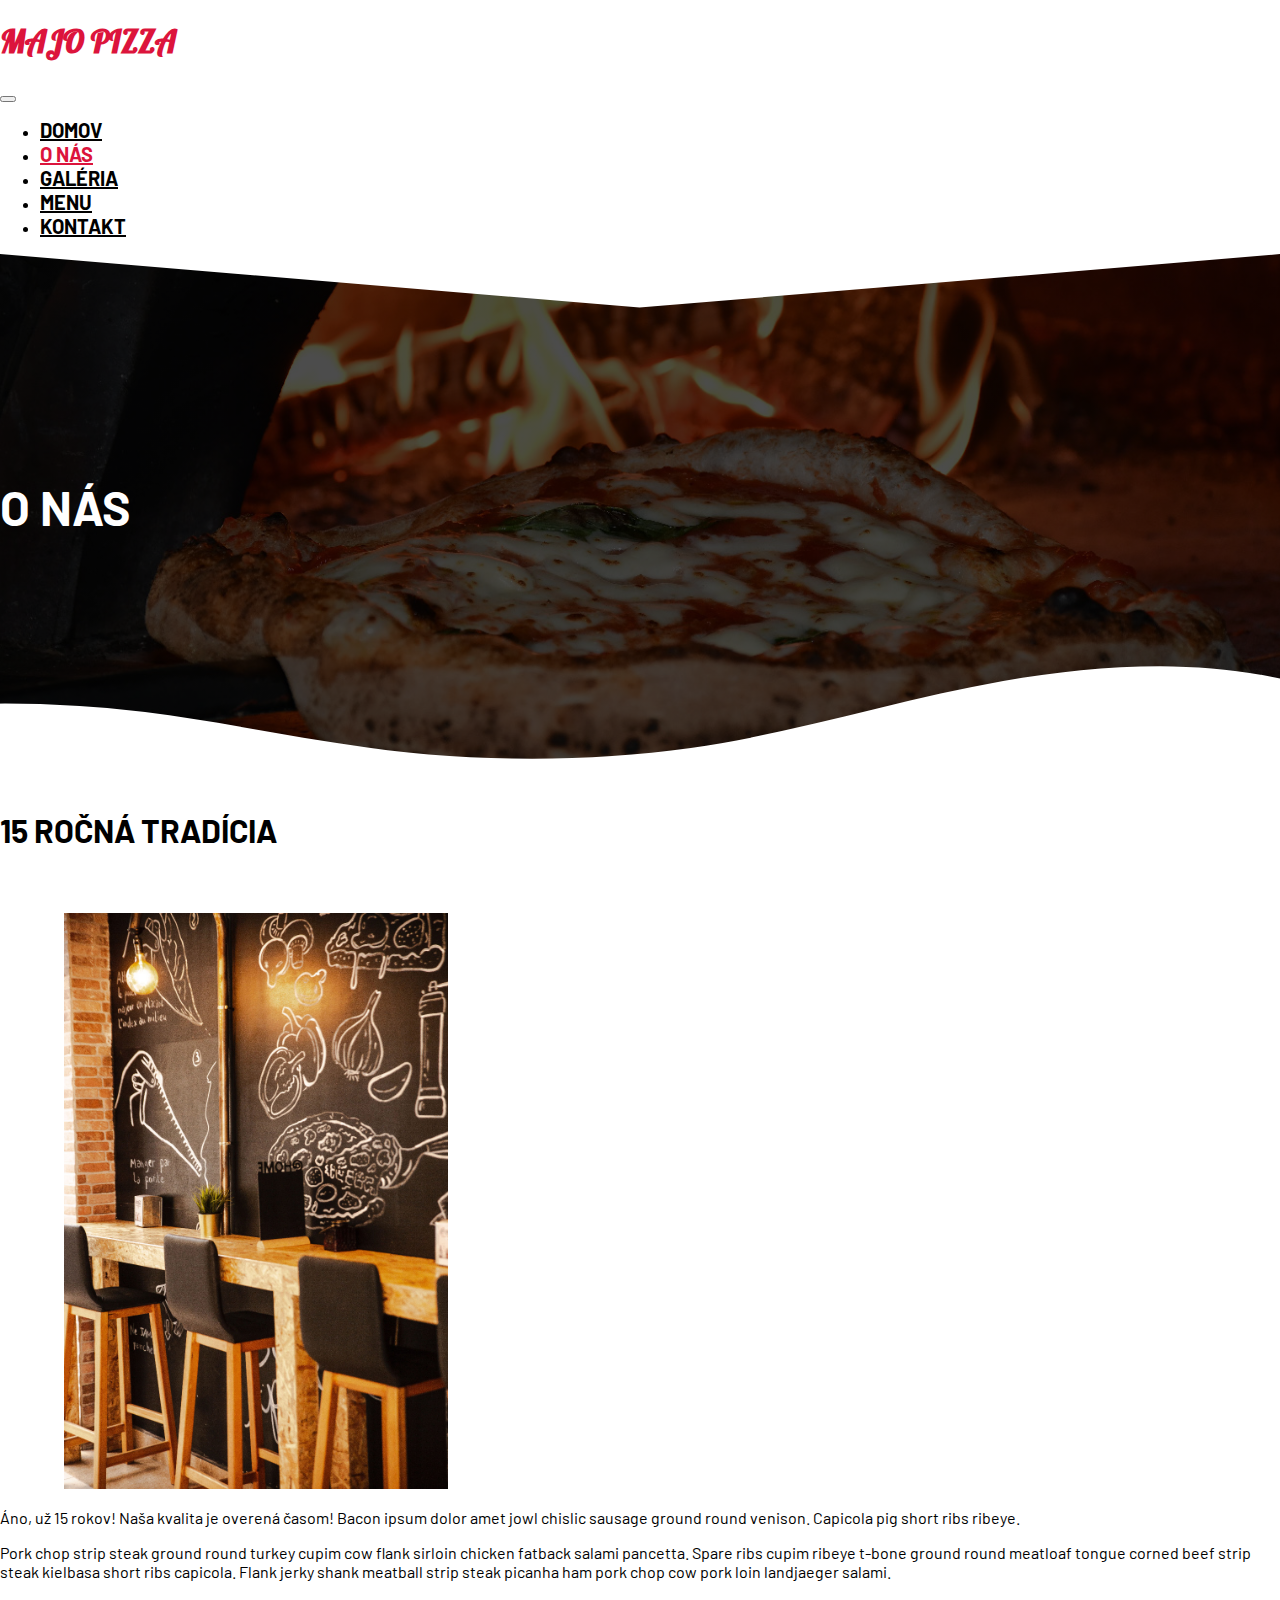
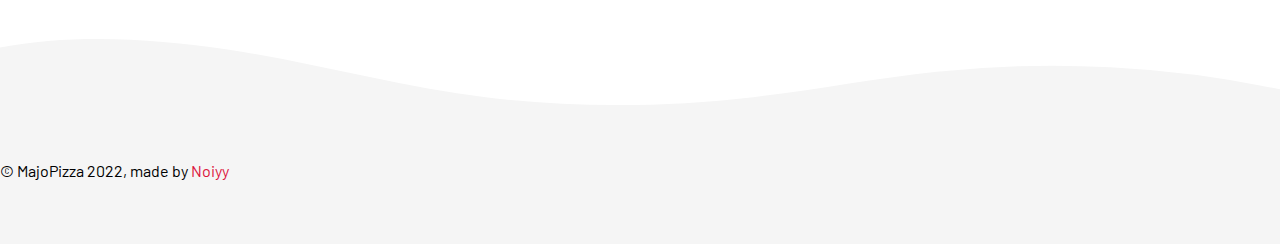
<file: o-nas/index.html>
<!DOCTYPE html>
<html lang="en">
<head>
    <meta charset="UTF-8">
    <meta name="author" content="Noiy">
    <meta http-equiv="X-UA-Compatible" content="IE=edge">
    <meta name="viewport" content="width=device-width, initial-scale=1.0">
    <link rel="icon" href="../favicon.ico" type="image/x-icon">

    <!-- CSS -->
    <link href="https://cdn.jsdelivr.net/npm/bootstrap@5.1.3/dist/css/bootstrap.min.css" rel="stylesheet" integrity="sha384-1BmE4kWBq78iYhFldvKuhfTAU6auU8tT94WrHftjDbrCEXSU1oBoqyl2QvZ6jIW3" crossorigin="anonymous">
    <link rel="stylesheet" href="../assets/css/style.css">

    <!-- Google Fonts -->
    <link rel="preconnect" href="https://fonts.googleapis.com">
    <link rel="preconnect" href="https://fonts.gstatic.com" crossorigin>
    <link href="https://fonts.googleapis.com/css2?family=Barlow&family=Lobster&display=swap" rel="stylesheet">

    <title> MajoPizza : O nás </title>
</head>
<body>
    
    <!-- Header -->
    <section id="header">
        <div class="container">
            <div class="row justify-content-around">

                <div class="col-md-12">

                    <nav class="navbar navbar-expand-md navbar-light">
                        <div class="container-fluid">
                            <h1 class="nav-logo"> Majo Pizza </h1>
                          <button class="navbar-toggler" type="button" data-bs-toggle="collapse" data-bs-target="#navbarNav" aria-controls="navbarNav" aria-expanded="false" aria-label="Toggle navigation">
                            <span class="navbar-toggler-icon"></span>
                          </button>
                          <div class="collapse navbar-collapse" id="navbarNav">
                            <ul class="navbar-nav ms-auto">
                                <li class="nav-item"><a href="../" class="nav-link"> Domov </a></li>
                                <li class="nav-item"><a href="#" class="nav-link active"> O nás </a></li>
                                <li class="nav-item"><a href="../galeria/" class="nav-link"> Galéria </a></li>
                                <li class="nav-item"><a href="../menu/" class="nav-link"> Menu </a></li>
                                <li class="nav-item"><a href="../kontakt/" class="nav-link"> Kontakt </a></li>
                            </ul>
                          </div>
                        </div>
                      </nav>
                      
                </div>

            </div>
        </div>
    </section>
    
    <!-- Cover -->
    <section id="cover" class="divider">
        <div class="divider-arrow">
            <svg data-name="Layer 1" xmlns="http://www.w3.org/2000/svg" viewBox="0 0 1200 120" preserveAspectRatio="none">
                <path d="M1200 0L0 0 598.97 114.72 1200 0z" class="shape-fill"></path>
            </svg>
        </div>

        <div class="container">
            <div class="row justify-content-center">

                <div class="col-md-8 text-center cover-divide">
                    <h1> O nás </h1>
                </div>

            </div>
        </div>

        <div class="wave-up">
            <svg data-name="Layer 1" xmlns="http://www.w3.org/2000/svg" viewBox="0 0 1200 120" preserveAspectRatio="none">
                <path d="M321.39,56.44c58-10.79,114.16-30.13,172-41.86,82.39-16.72,168.19-17.73,250.45-.39C823.78,31,906.67,72,985.66,92.83c70.05,18.48,146.53,26.09,214.34,3V0H0V27.35A600.21,600.21,0,0,0,321.39,56.44Z" class="shape-fill"></path>
            </svg>
        </div>
    </section>

    <!-- Main -->
    <section id="main" class="divider">
        <div class="container">
            <div class="row justify-content-center">

                <div class="col text-start">
                    <h1 style="margin-bottom: 5%;"> 15 ročná tradícia </h1>
                    <img src="../assets/images/interior.jpg" class="float-end intImg rounded" alt="..."/>
                    <p class="fs-5"> Áno, už 15 rokov! Naša kvalita je overená časom! Bacon ipsum dolor amet jowl chislic sausage ground round venison. Capicola pig short ribs ribeye. </p>
                    <p class="fs-5"> Pork chop strip steak ground round turkey cupim cow flank sirloin chicken fatback salami pancetta. Spare ribs cupim ribeye t-bone ground round meatloaf tongue corned beef strip steak kielbasa short ribs capicola. Flank jerky shank meatball strip steak picanha ham pork chop cow pork loin landjaeger salami. </p>
                </div>

            </div>
        </div>
    </section>

    <!-- Footer -->
    <section id="footer" class="divider">
        <div class="wave-up-2">
            <svg data-name="Layer 1" xmlns="http://www.w3.org/2000/svg" viewBox="0 0 1200 120" preserveAspectRatio="none">
                <path d="M985.66,92.83C906.67,72,823.78,31,743.84,14.19c-82.26-17.34-168.06-16.33-250.45.39-57.84,11.73-114,31.07-172,41.86A600.21,600.21,0,0,1,0,27.35V120H1200V95.8C1132.19,118.92,1055.71,111.31,985.66,92.83Z" class="shape-fill"></path>
            </svg>
        </div>

        <div class="container">
            <div class="row text-center">

                <div class="col-md-12">
                    <p>&copy MajoPizza 2022, made by <a href="https://noiy.rf.gd" target="_blank">Noiyy</a></p>
                </div>

            </div>
        </div>
    </section>

    <script src="https://cdn.jsdelivr.net/npm/@popperjs/core@2.9.2/dist/umd/popper.min.js" integrity="sha384-IQsoLXl5PILFhosVNubq5LC7Qb9DXgDA9i+tQ8Zj3iwWAwPtgFTxbJ8NT4GN1R8p" crossorigin="anonymous"></script>
    <script src="https://cdn.jsdelivr.net/npm/bootstrap@5.0.2/dist/js/bootstrap.min.js" integrity="sha384-cVKIPhGWiC2Al4u+LWgxfKTRIcfu0JTxR+EQDz/bgldoEyl4H0zUF0QKbrJ0EcQF" crossorigin="anonymous"></script>

</body>
</html>
</file>
<file: assets/css/style.css>
html, body {
	background: linear-gradient(rgba(0,0,0,.7), rgba(0,0,0,.7)), url('../images/bg.jpg') center center no-repeat;
    margin: 0;
	height: 100%;
	background-size: cover;
	background-attachment: fixed;
	background-color: #141516;
    font-family: 'Barlow', sans-serif;
}

#header {
    background-color: white;
}

#header .nav-logo {
    text-transform: uppercase;
    font-family: 'Lobster', cursive;
    color: crimson;
}

#header a {
    color: black;
    font-weight: bold;
    font-size: 20px;
    transition: ease 0.3s;
    text-transform: uppercase;
}

#header a:hover, #header .active {
    color: crimson;
}

#cover {
    color: white;
}

#cover h1 {
    font-weight: bold;
    text-transform: uppercase;
    font-size: 3rem;
}

#cover p {
    font-size: 1.5em;
}

#cover .cover-btn{
    font-size: 2rem;
    font-weight: bold;
    text-transform: uppercase;
    transition: ease-in-out 0.2s;
}

#cover .cover-btn:hover {
    border-radius: 16px;
}

#main {
    background-color: white;
}

#main .col, #main-second iframe {
    margin: 4vw 0;
}

#main .cusImg {
    max-width: 80%;
    max-height: 80%;
}

#main .intImg {
    width: 30%;
    height: auto;
    margin: 0 5%;
}

#main h1 {
    text-transform: uppercase;
    font-weight: bold;
}

#main .t-h5 {
    margin-top: 16px;
    font-weight: bold;
    text-transform: uppercase;
}

#main-second {
    background-color: crimson;
}

#main-second h2 {
    margin-top: 10%;
    font-weight: bold;
}

#main-second .menu-btn {
    font-size: 10vw;
    font-weight: bold;
    text-transform: uppercase;
    transition: ease-in-out 0.2s;
    margin: 10% 0;
    border-width: 0.5rem;
}

#main-second .menu-btn:hover {
    color: crimson;
}

.kontakt h2 {
    font-weight: bold;
    text-transform: uppercase;
}

.card {
    margin: 1%;
}

.card h4 {
    font-weight: bold;
    text-transform: uppercase;
}

#footer {
    color: black;
    background-color: whitesmoke;
}

#footer p {
    margin: 10% 0 5% 0;
}

#footer a {
    color: crimson;
    text-decoration: none;
}

#footer a:hover {
    color: firebrick;
    font-weight: bold;
}

section {
    position: relative;
    display: flex;
    flex-direction: column;
}

.divider-up {
    padding-bottom: 100px;
}

.divider-down {
    padding-top: 100px;
}

.divider-arrow {
    position: absolute;
    top: 0;
    left: 0;
    width: 100%;
    overflow: hidden;
    line-height: 0;
}

.divider-arrow svg {
    position: relative;
    display: block;
    width: calc(100% + 1.3px);
    height: 56px;
}

.divider-arrow .shape-fill {
    fill: #FFFFFF;
}

.wave-up {
    position: absolute;
    bottom: 0;
    left: 0;
    width: 100%;
    overflow: hidden;
    line-height: 0;
    transform: rotate(180deg);
}

.wave-up svg {
    position: relative;
    display: block;
    width: calc(121% + 1.3px);
    height: 102px;
    transform: rotateY(180deg);
}

.wave-up .shape-fill {
    fill: #FFFFFF;
}

.wave-down {
    position: absolute;
    top: 0;
    left: 0;
    width: 100%;
    overflow: hidden;
    line-height: 0;
}

.wave-down svg {
    position: relative;
    display: block;
    width: calc(156% + 1.3px);
    height: 150px;
}

.wave-down .shape-fill {
    fill: #FFFFFF;
}

.wave-up-red, .wave-up-2 {
    position: absolute;
    top: 0;
    left: 0;
    width: 100%;
    overflow: hidden;
    line-height: 0;
    transform: rotate(180deg);
}

.wave-up-red svg, .wave-up-2 svg {
    position: relative;
    display: block;
    width: calc(100% + 1.3px);
    height: 73px;
}

.wave-up-red .shape-fill {
    fill: #DC143C;
}

.wave-up-2 .shape-fill {
    fill: #FFFFFF;
}

.menu-divider {
    margin-top: 10%;
}

#cover .cover-divide-home {
    padding: 15% 0;
}

#cover .cover-divide {
    padding: 15% 0;
}

@media(max-width: 640px) {
    section.divider {
        padding: 64px 0;
    }

    #main .intImg {
        width: 50%;
        height: auto;
        margin: 0 5%;
    }

    #footer.divider {
        padding-bottom: 16px;
    }

    #cover .cover-divide {
        padding: 64px 0;
    }
}

@media(min-width: 641px) 
	and (max-width: 1007px) {
    section.divider {
        padding: 64px 0;
    }

    #main .intImg {
        width: 50%;
        height: auto;
        margin: 0 5%;
    }

    #footer.divider {
        padding-bottom: 16px;
    }

    #cover .cover-divide {
        padding: 48px 0;
    }
}
</file>
